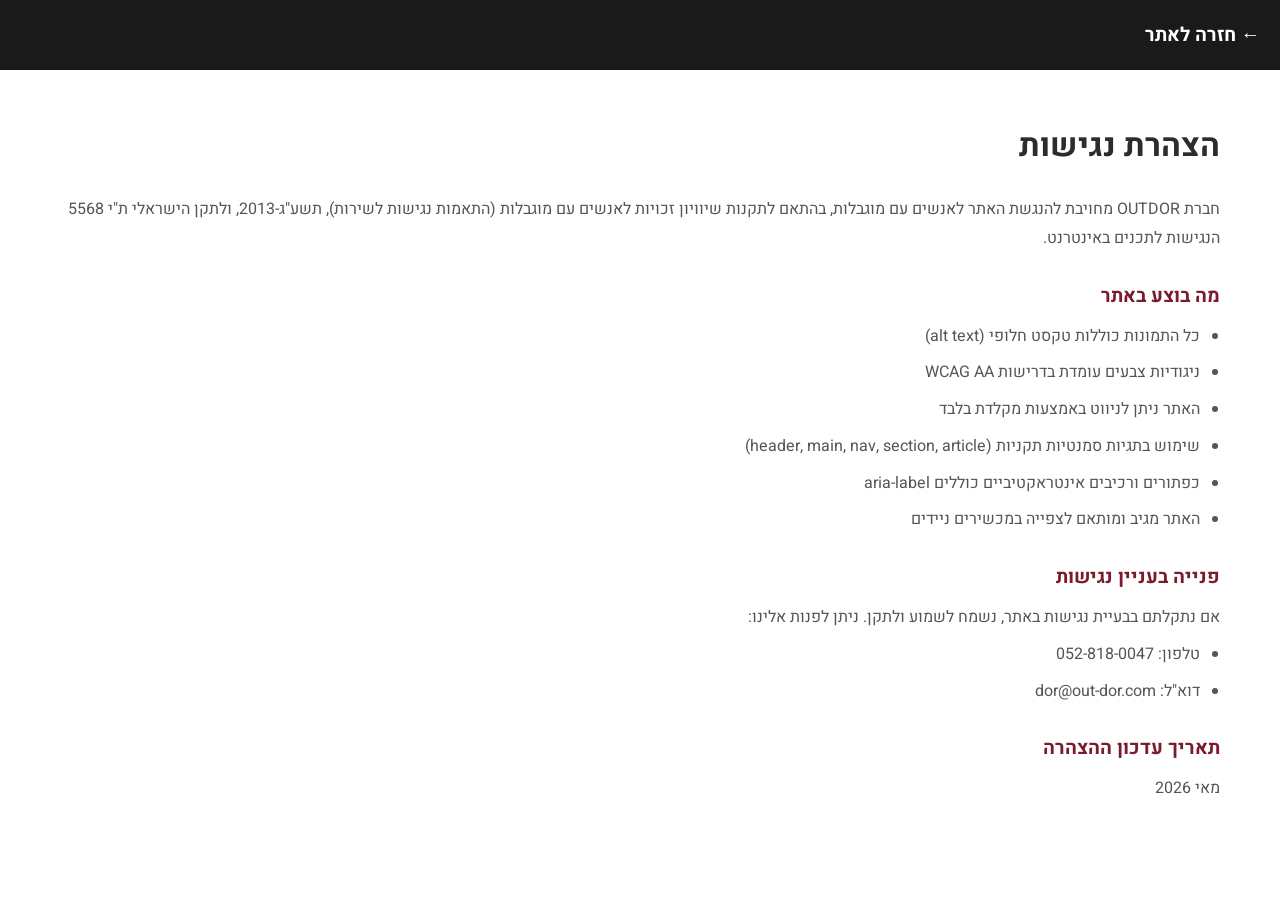
<file: accessibility.html>
<!DOCTYPE html>
<html lang="he" dir="rtl">
<head>
  <meta charset="UTF-8" />
  <meta name="viewport" content="width=device-width, initial-scale=1.0" />
  <title>הצהרת נגישות | OUTDOR</title>
  <meta name="description" content="הצהרת הנגישות של אתר OUTDOR: התאמות הנגישות שבוצעו באתר ודרכי יצירת קשר בנושא נגישות." />
  <link rel="canonical" href="https://out-dor.com/accessibility" />
  <link rel="preconnect" href="https://fonts.googleapis.com" />
  <link href="https://fonts.googleapis.com/css2?family=Heebo:wght@400;600;700&display=swap" rel="stylesheet" />
  <link rel="icon" type="image/png" sizes="32x32" href="assets/logos/favicon-32.png" />
  <link rel="apple-touch-icon" href="assets/logos/favicon-180.png" />
  <link rel="stylesheet" href="style.css" />
  <style>
    .a11y-page { padding: 120px 0 80px; }
    .a11y-page h1 { font-size: 2rem; margin-bottom: 24px; }
    .a11y-page h2 { font-size: 1.2rem; margin: 28px 0 10px; color: #7b1c2e; }
    .a11y-page p, .a11y-page li { color: #555; line-height: 1.8; margin-bottom: 8px; }
    .a11y-page ul { padding-right: 20px; list-style: disc; }
  </style>
  <!-- Meta Pixel Code -->
  <script>
  !function(f,b,e,v,n,t,s)
  {if(f.fbq)return;n=f.fbq=function(){n.callMethod?
  n.callMethod.apply(n,arguments):n.queue.push(arguments)};
  if(!f._fbq)f._fbq=n;n.push=n;n.loaded=!0;n.version='2.0';
  n.queue=[];t=b.createElement(e);t.async=!0;
  t.src=v;s=b.getElementsByTagName(e)[0];
  s.parentNode.insertBefore(t,s)}(window, document,'script',
  'https://connect.facebook.net/en_US/fbevents.js');
  fbq('init', '2031715097490387');
  fbq('track', 'PageView');
  </script>
  <noscript><img height="1" width="1" style="display:none" alt=""
  src="https://www.facebook.com/tr?id=2031715097490387&ev=PageView&noscript=1"
  /></noscript>
  <!-- End Meta Pixel Code -->
</head>
<body>
  <nav class="navbar" style="position:fixed;top:0;right:0;left:0;background:#1a1a1a;height:70px;display:flex;align-items:center;padding:0 20px;">
    <a href="index.html" style="color:#fff;font-weight:700;font-size:1.2rem;">← חזרה לאתר</a>
  </nav>

  <main class="a11y-page">
    <div class="container">
      <h1>הצהרת נגישות</h1>

      <!-- PLACEHOLDER: עדכן שם חברה ותאריך -->
      <p>חברת OUTDOR מחויבת להנגשת האתר לאנשים עם מוגבלות, בהתאם לתקנות שיוויון זכויות לאנשים עם מוגבלות (התאמות נגישות לשירות), תשע"ג-2013, ולתקן הישראלי ת"י 5568 הנגישות לתכנים באינטרנט.</p>

      <h2>מה בוצע באתר</h2>
      <ul>
        <li>כל התמונות כוללות טקסט חלופי (alt text)</li>
        <li>ניגודיות צבעים עומדת בדרישות WCAG AA</li>
        <li>האתר ניתן לניווט באמצעות מקלדת בלבד</li>
        <li>שימוש בתגיות סמנטיות תקניות (header, main, nav, section, article)</li>
        <li>כפתורים ורכיבים אינטראקטיביים כוללים aria-label</li>
        <li>האתר מגיב ומותאם לצפייה במכשירים ניידים</li>
      </ul>

      <h2>פנייה בעניין נגישות</h2>
      <!-- PLACEHOLDER: עדכן שם ופרטי קשר -->
      <p>אם נתקלתם בבעיית נגישות באתר, נשמח לשמוע ולתקן. ניתן לפנות אלינו:</p>
      <ul>
        <li>טלפון: <a href="tel:0528180047">052-818-0047</a></li>
        <li>דוא"ל: <a href="mailto:dor@out-dor.com">dor@out-dor.com</a></li>
      </ul>

      <h2>תאריך עדכון ההצהרה</h2>
      <p>מאי 2026</p>
    </div>
  </main>
</body>
</html>
</file>
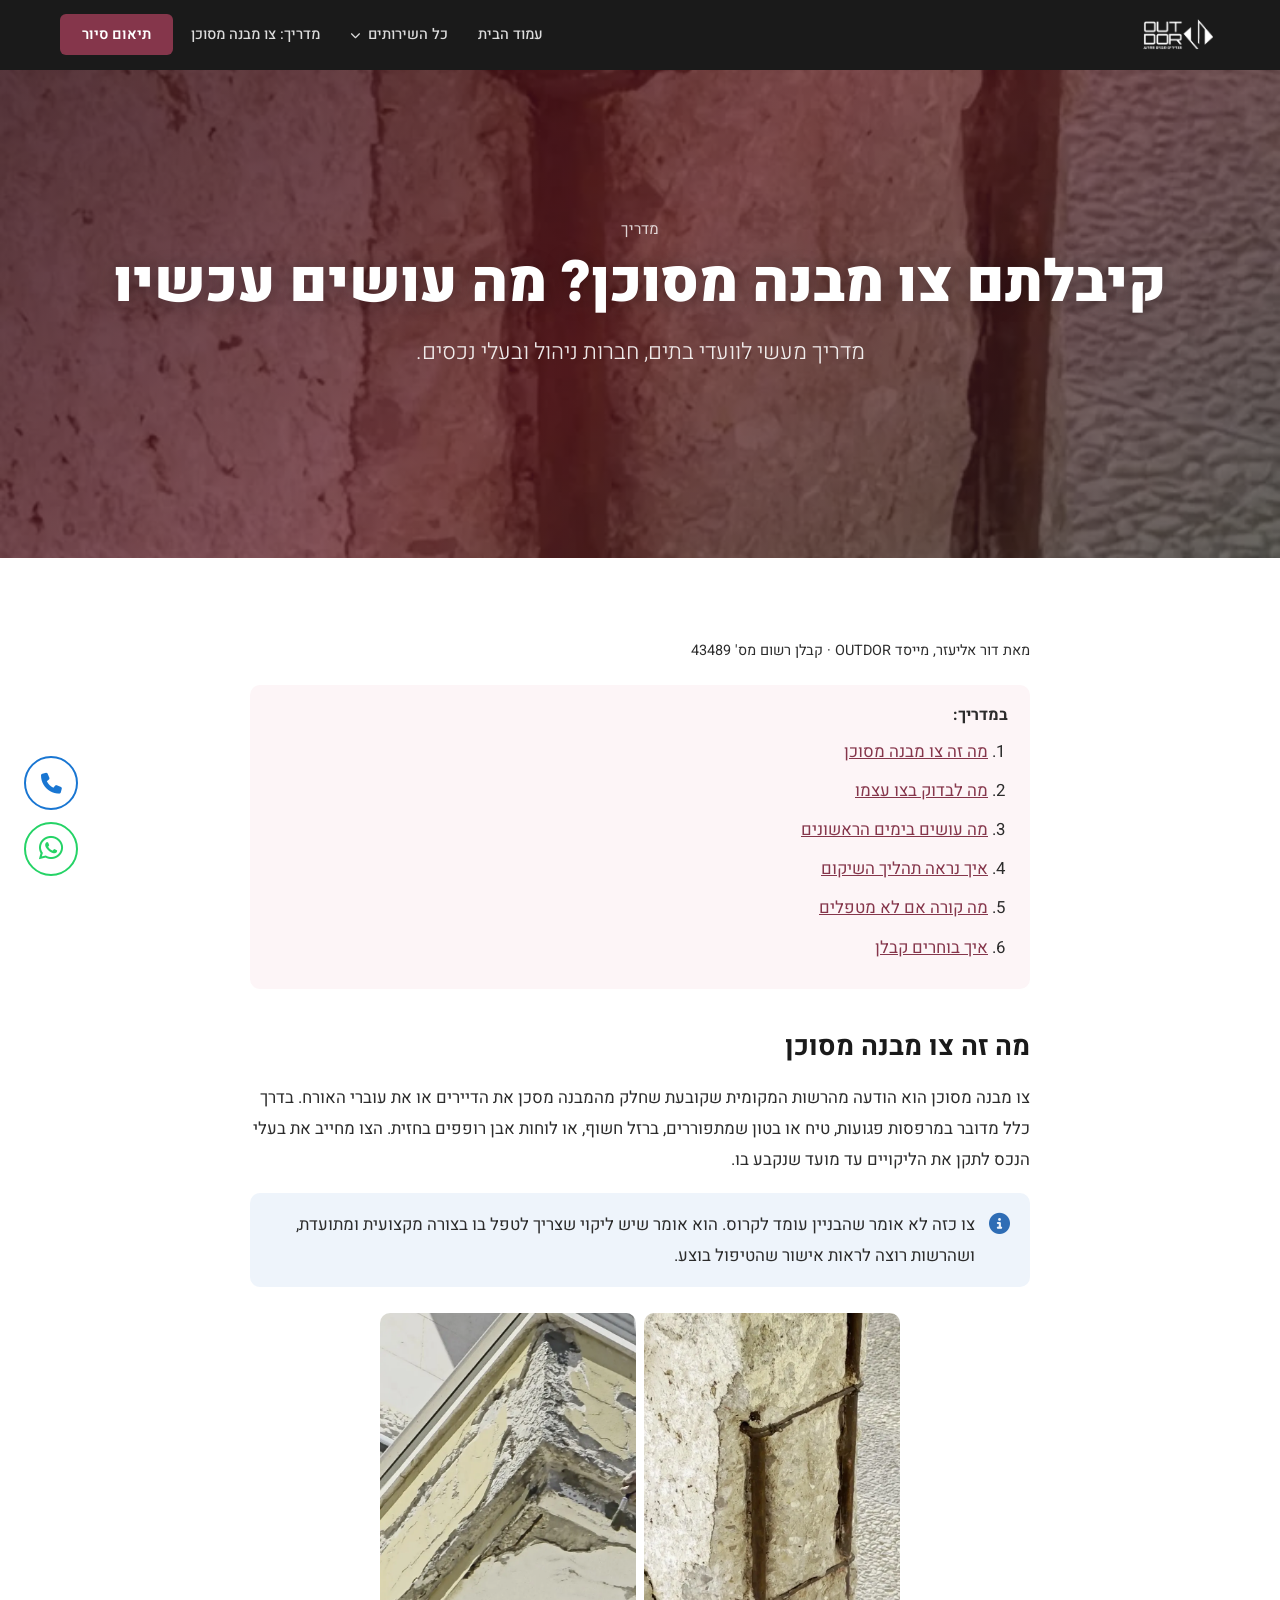
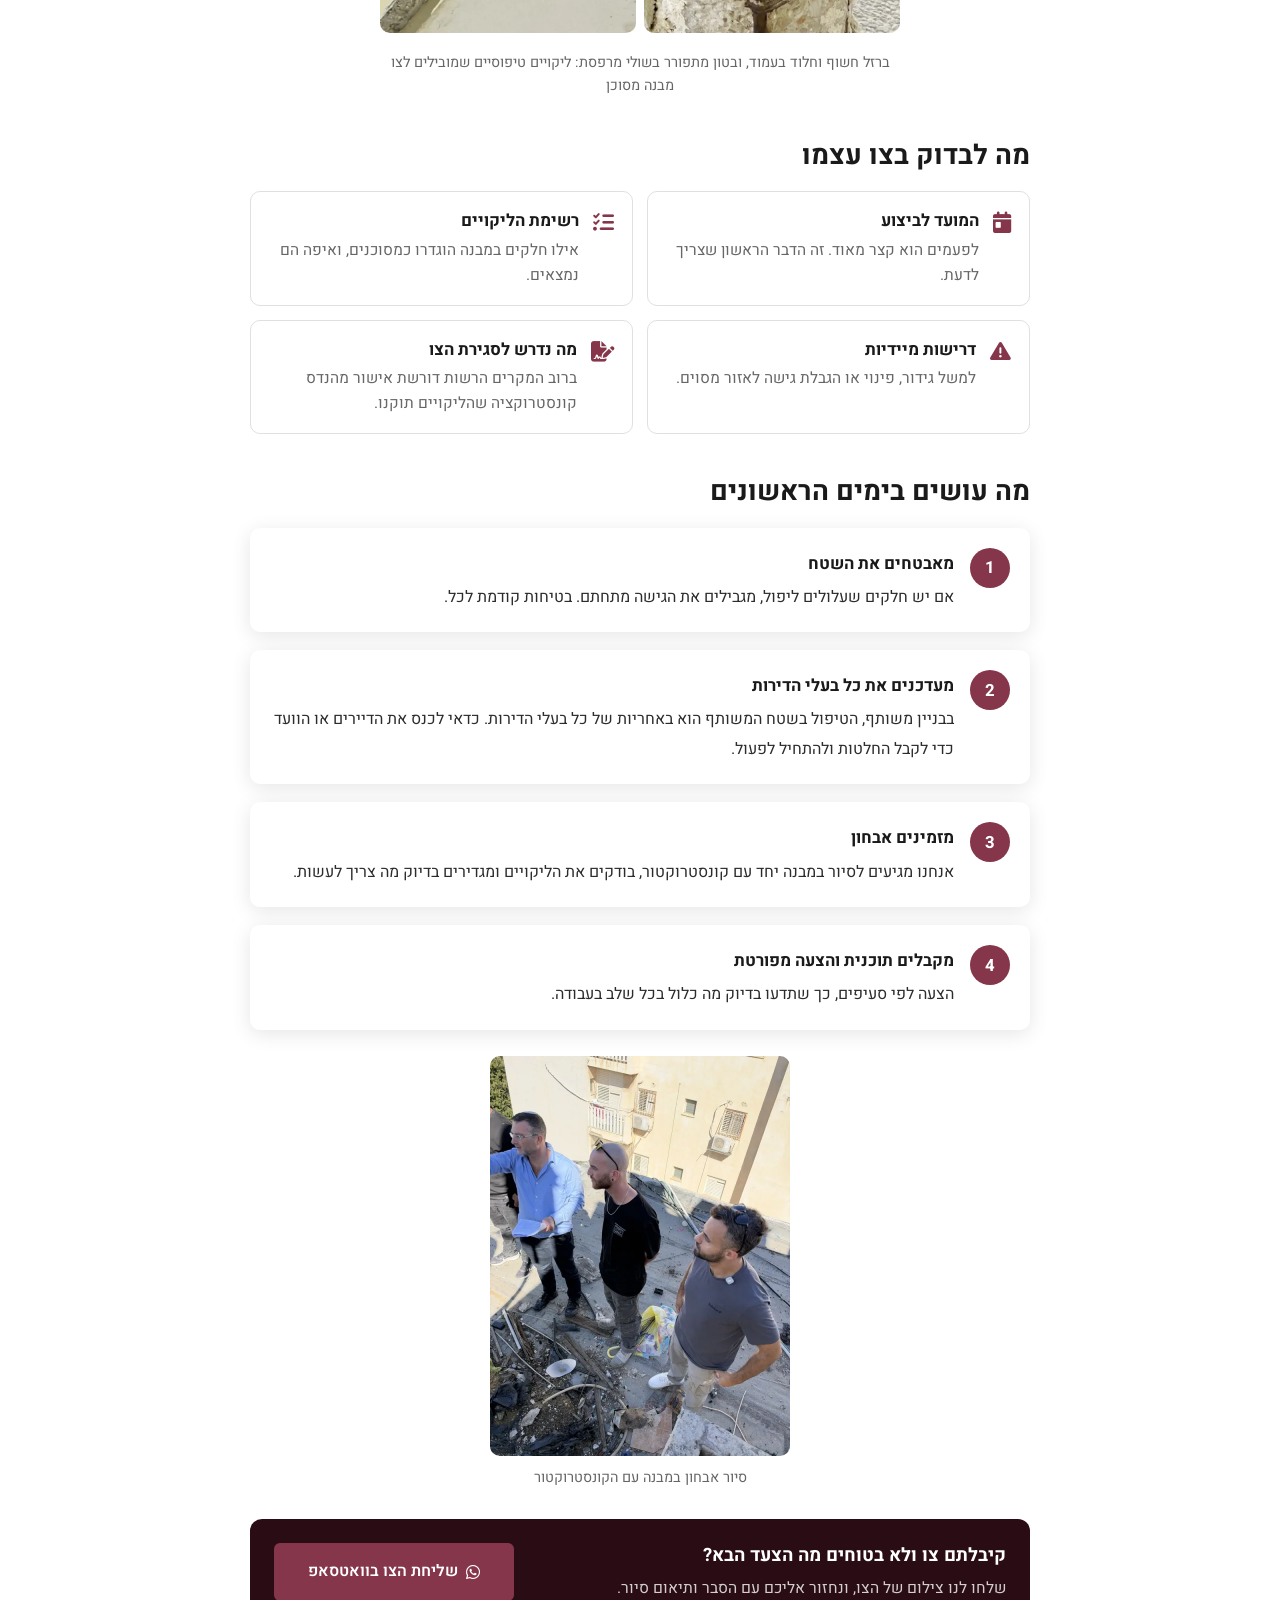
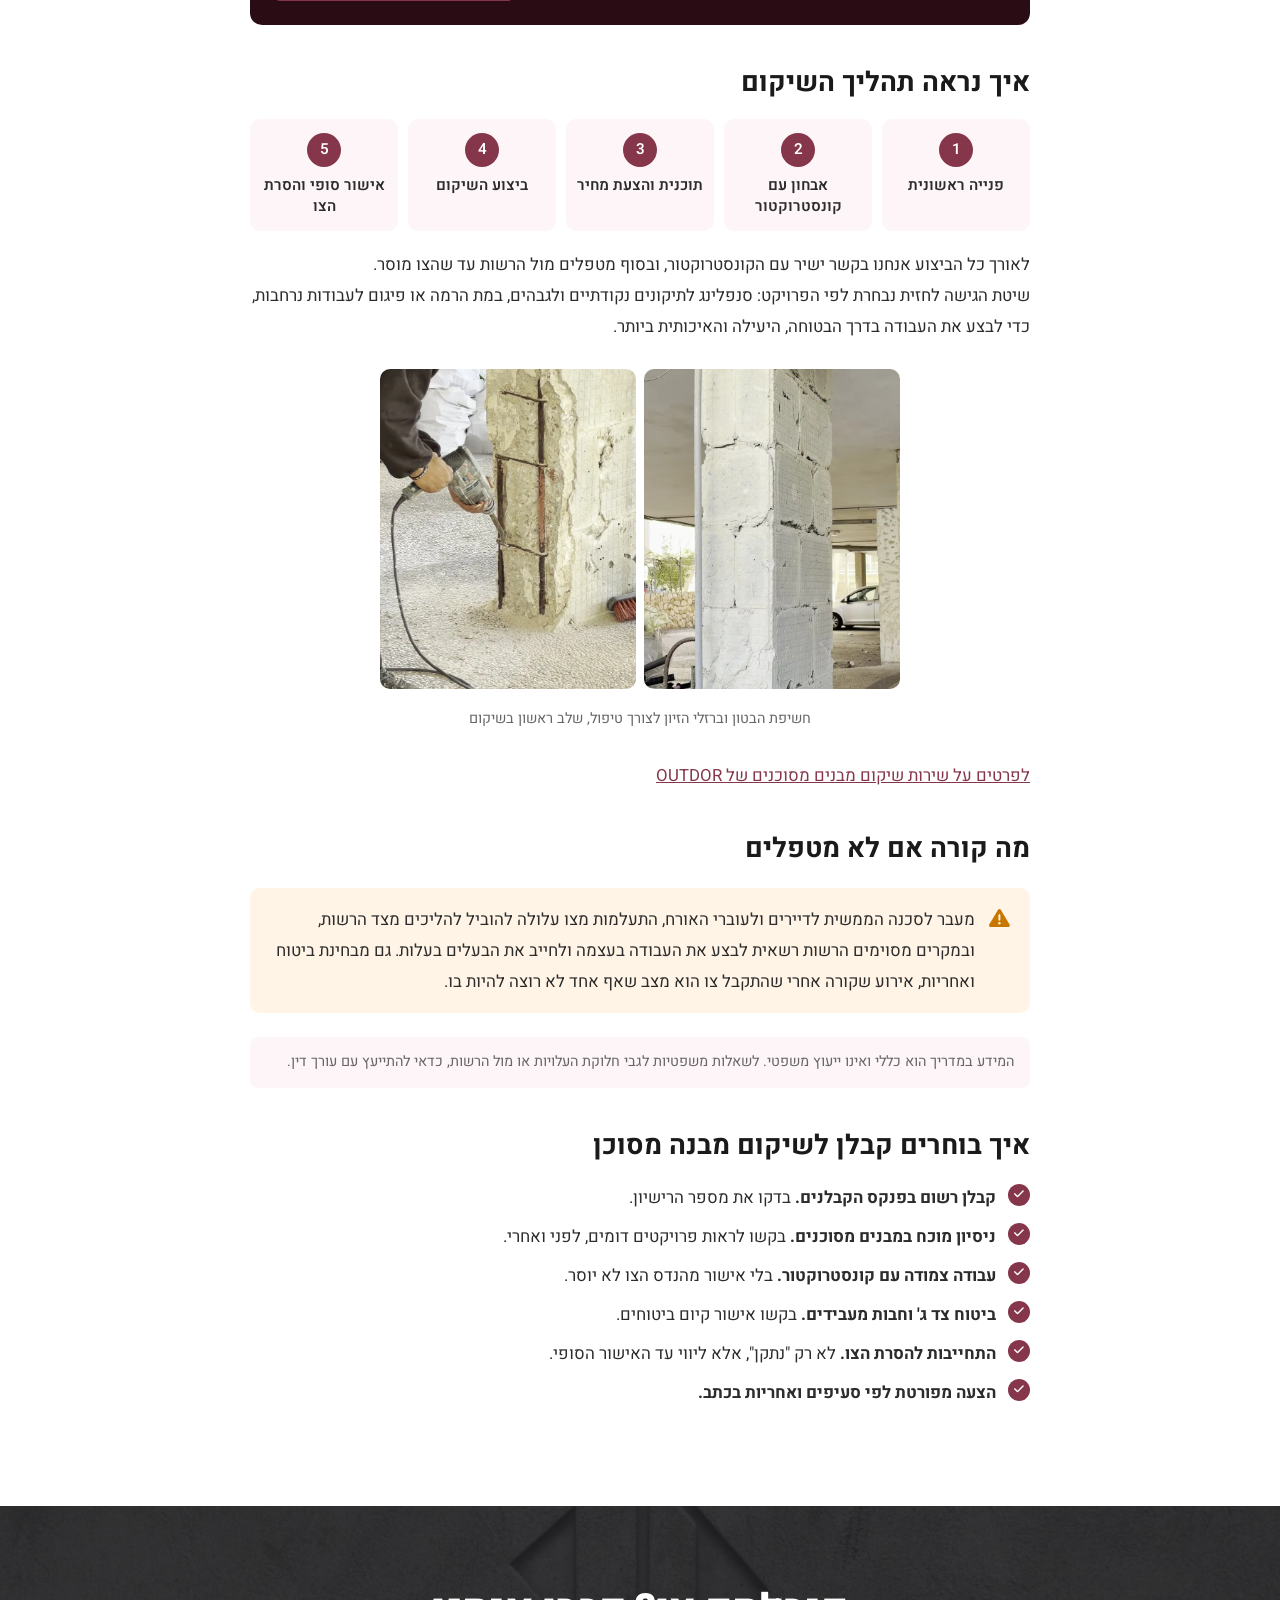
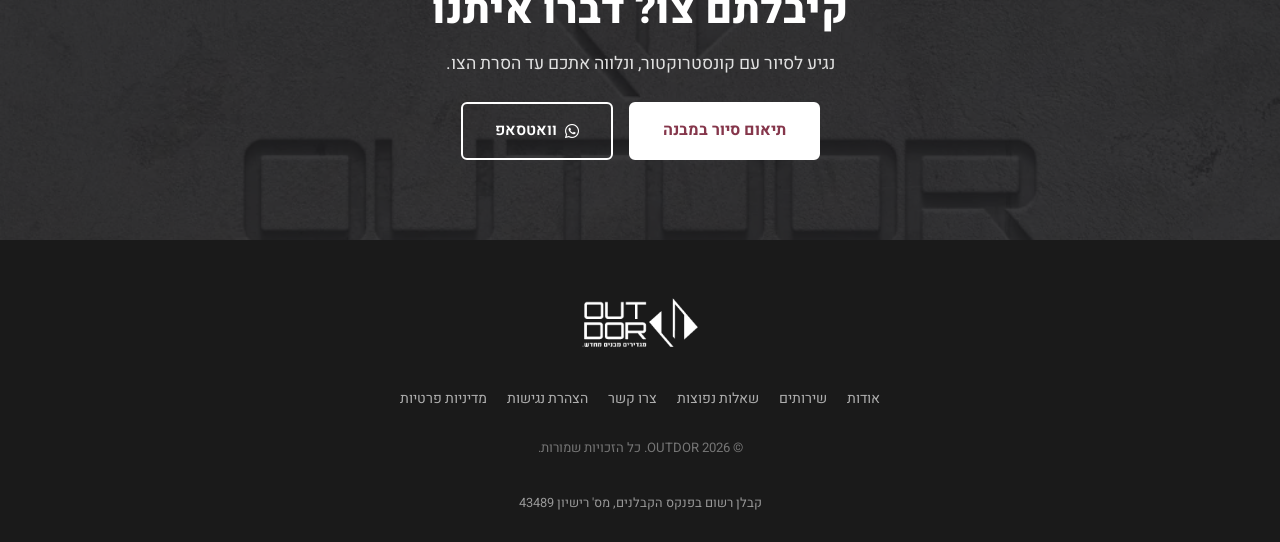
<file: guide-dangerous-building-order.html>
<!DOCTYPE html>
<html lang="he" dir="rtl">
<head>
  <meta charset="UTF-8" />
  <meta name="viewport" content="width=device-width, initial-scale=1.0" />
  <title>קיבלתם צו מבנה מסוכן? מה עושים עכשיו, צעד אחר צעד | OUTDOR</title>
  <meta name="description" content="מדריך מעשי לוועדי בתים ובעלי נכסים שקיבלו צו מבנה מסוכן: מה לבדוק בצו, מה עושים בימים הראשונים, איך נראה תהליך השיקום ואיך בוחרים קבלן." />
  <meta name="robots" content="index, follow" />
  <link rel="canonical" href="https://out-dor.com/guide-dangerous-building-order" />
  <link rel="icon" type="image/png" sizes="32x32" href="assets/logos/favicon-32.png" />
  <link rel="apple-touch-icon" href="assets/logos/favicon-180.png" />
  <meta property="og:type" content="article" />
  <meta property="og:url" content="https://out-dor.com/guide-dangerous-building-order" />
  <meta property="og:title" content="קיבלתם צו מבנה מסוכן? מה עושים עכשיו, צעד אחר צעד | OUTDOR" />
  <meta property="og:description" content="מדריך מעשי לוועדי בתים ובעלי נכסים שקיבלו צו מבנה מסוכן: מה לבדוק בצו, מה עושים בימים הראשונים, איך נראה תהליך השיקום ואיך בוחרים קבלן." />
  <meta property="og:image" content="https://out-dor.com/assets/guide/exposed-rebar-column.jpg" />
  <meta property="og:locale" content="he_IL" />
  <meta name="twitter:card" content="summary_large_image" />
  <script type="application/ld+json">
{
  "@context": "https://schema.org",
  "@type": "Article",
  "headline": "קיבלתם צו מבנה מסוכן? מה עושים עכשיו, צעד אחר צעד",
  "description": "מדריך מעשי לוועדי בתים ובעלי נכסים שקיבלו צו מבנה מסוכן: מה לבדוק בצו, מה עושים בימים הראשונים, איך נראה תהליך השיקום ואיך בוחרים קבלן.",
  "datePublished": "2026-11-11",
  "dateModified": "2026-11-11",
  "author": {
    "@type": "Person",
    "name": "דור אליעזר",
    "jobTitle": "מייסד ומנכ\"ל OUTDOR"
  },
  "publisher": {
    "@type": "Organization",
    "name": "OUTDOR",
    "logo": {
      "@type": "ImageObject",
      "url": "https://out-dor.com/assets/logos/favicon-180.png"
    }
  },
  "image": "https://out-dor.com/assets/guide/exposed-rebar-column.jpg",
  "mainEntityOfPage": "https://out-dor.com/guide-dangerous-building-order"
}
  </script>
  <script type="application/ld+json">
{
  "@context": "https://schema.org",
  "@type": "BreadcrumbList",
  "itemListElement": [
    {
      "@type": "ListItem",
      "position": 1,
      "name": "עמוד הבית",
      "item": "https://out-dor.com/"
    },
    {
      "@type": "ListItem",
      "position": 2,
      "name": "מדריך: צו מבנה מסוכן",
      "item": "https://out-dor.com/guide-dangerous-building-order"
    }
  ]
}
  </script>
  <script async src="https://www.googletagmanager.com/gtag/js?id=G-J89SHJ9CXY"></script>
  <script>
    window.dataLayer = window.dataLayer || [];
    function gtag(){dataLayer.push(arguments);}
    gtag('js', new Date());
    gtag('config', 'G-J89SHJ9CXY');
  </script>
  <link rel="preconnect" href="https://fonts.googleapis.com" />
  <link rel="preconnect" href="https://fonts.gstatic.com" crossorigin />
  <link href="https://fonts.googleapis.com/css2?family=Heebo:wght@300;400;500;600;700;800;900&family=Barlow+Condensed:wght@600;700&family=Oxanium:wght@700;800&display=swap" rel="stylesheet" media="print" onload="this.media='all'" />
  <link rel="stylesheet" href="https://cdnjs.cloudflare.com/ajax/libs/font-awesome/6.5.0/css/all.min.css" media="print" onload="this.media='all'" />
  <noscript>
    <link href="https://fonts.googleapis.com/css2?family=Heebo:wght@300;400;500;600;700;800;900&family=Barlow+Condensed:wght@600;700&family=Oxanium:wght@700;800&display=swap" rel="stylesheet" />
    <link rel="stylesheet" href="https://cdnjs.cloudflare.com/ajax/libs/font-awesome/6.5.0/css/all.min.css" />
  </noscript>
  <link rel="stylesheet" href="style.css" />
  <!-- Meta Pixel Code -->
  <script>
  !function(f,b,e,v,n,t,s)
  {if(f.fbq)return;n=f.fbq=function(){n.callMethod?
  n.callMethod.apply(n,arguments):n.queue.push(arguments)};
  if(!f._fbq)f._fbq=n;n.push=n;n.loaded=!0;n.version='2.0';
  n.queue=[];t=b.createElement(e);t.async=!0;
  t.src=v;s=b.getElementsByTagName(e)[0];
  s.parentNode.insertBefore(t,s)}(window, document,'script',
  'https://connect.facebook.net/en_US/fbevents.js');
  fbq('init', '2031715097490387');
  fbq('track', 'PageView');
  </script>
  <noscript><img height="1" width="1" style="display:none" alt=""
  src="https://www.facebook.com/tr?id=2031715097490387&ev=PageView&noscript=1"
  /></noscript>
  <!-- End Meta Pixel Code -->
</head>
<body>
  <nav class="navbar" id="navbar" role="navigation" aria-label="ניווט ראשי">
    <div class="container navbar__inner">
      <a href="index.html" class="navbar__logo" aria-label="OUTDOR - עמוד הבית">
        <img src="assets/logos/logo-white-wide-קטן-26-768x400.png" alt="OUTDOR לוגו" class="navbar__logo-img" />
      </a>
      <button class="navbar__hamburger" id="hamburger" aria-label="פתח תפריט" aria-expanded="false" aria-controls="nav-menu">
        <span></span><span></span><span></span>
      </button>
      <ul class="navbar__menu" id="nav-menu" role="list">
        <li><a href="index.html" class="navbar__link">עמוד הבית</a></li>
        <li class="navbar__dropdown">
          <a href="index.html#services" class="navbar__link navbar__link--dropdown" aria-haspopup="true">כל השירותים <i class="fa-solid fa-chevron-down" aria-hidden="true"></i></a>
          <ul class="navbar__submenu" role="list">
            <li><a href="facade-renovation.html" class="navbar__sublink">חידוש חזית מבנה</a></li>
            <li><a href="dangerous-building.html" class="navbar__sublink">שיקום מבנים מסוכנים</a></li>
            <li><a href="wall-waterproofing.html" class="navbar__sublink">איטום קירות וחיזוק חיפויי אבן</a></li>
            <li><a href="balcony-renovation.html" class="navbar__sublink">שיקום וחידוש מרפסות</a></li>
          </ul>
        </li>
        <li><a href="guide-dangerous-building-order.html" class="navbar__link" aria-current="page">מדריך: צו מבנה מסוכן</a></li>
        <li><a href="index.html#quote" class="navbar__cta-btn">תיאום סיור</a></li>
      </ul>
    </div>
  </nav>

  <main id="main-content">

  <section class="hero hero--page" style="background-image:url('assets/guide/exposed-rebar-column.webp')" id="hero" aria-label="כותרת ראשית">
    <div class="hero__overlay"></div>
    <div class="container hero__content">
      <p class="hero__eyebrow-text">מדריך</p>
      <h1 class="hero__title">קיבלתם צו מבנה מסוכן? מה עושים עכשיו</h1>
      <p class="hero__subtitle">מדריך מעשי לוועדי בתים, חברות ניהול ובעלי נכסים.</p>
    </div>
  </section>

  <article class="section article" aria-label="מדריך צו מבנה מסוכן">
    <div class="container article__inner">
      <p class="article__meta">מאת דור אליעזר, מייסד OUTDOR · קבלן רשום מס' 43489</p>

      <nav class="article__toc" aria-label="תוכן העניינים">
        <strong>במדריך:</strong>
        <ol>
          <li><a href="#what">מה זה צו מבנה מסוכן</a></li>
          <li><a href="#read">מה לבדוק בצו עצמו</a></li>
          <li><a href="#first-days">מה עושים בימים הראשונים</a></li>
          <li><a href="#process">איך נראה תהליך השיקום</a></li>
          <li><a href="#ignore">מה קורה אם לא מטפלים</a></li>
          <li><a href="#contractor">איך בוחרים קבלן</a></li>
        </ol>
      </nav>

      <h2 id="what">מה זה צו מבנה מסוכן</h2>
      <p>צו מבנה מסוכן הוא הודעה מהרשות המקומית שקובעת שחלק מהמבנה מסכן את הדיירים או את עוברי האורח. בדרך כלל מדובר במרפסות פגועות, טיח או בטון שמתפוררים, ברזל חשוף, או לוחות אבן רופפים בחזית. הצו מחייב את בעלי הנכס לתקן את הליקויים עד מועד שנקבע בו.</p>
      <div class="callout callout--info">
        <i class="fa-solid fa-circle-info" aria-hidden="true"></i>
        <p>צו כזה לא אומר שהבניין עומד לקרוס. הוא אומר שיש ליקוי שצריך לטפל בו בצורה מקצועית ומתועדת, ושהרשות רוצה לראות אישור שהטיפול בוצע.</p>
      </div>

      <figure class="article__figure photo-pair">
        <img src="assets/guide/exposed-rebar-column.webp" alt="ברזל זיון חשוף וחלוד בעמוד בטון" loading="lazy" />
        <img src="assets/guide/spalling-balcony-edge.webp" alt="בטון מתפורר וברזל חשוף בשולי מרפסת" loading="lazy" />
        <figcaption>ברזל חשוף וחלוד בעמוד, ובטון מתפורר בשולי מרפסת: ליקויים טיפוסיים שמובילים לצו מבנה מסוכן</figcaption>
      </figure>

      <h2 id="read">מה לבדוק בצו עצמו</h2>
      <div class="check-grid">
        <div class="check-card"><i class="fa-solid fa-calendar-day" aria-hidden="true"></i><div><h3>המועד לביצוע</h3><p>לפעמים הוא קצר מאוד. זה הדבר הראשון שצריך לדעת.</p></div></div>
        <div class="check-card"><i class="fa-solid fa-list-check" aria-hidden="true"></i><div><h3>רשימת הליקויים</h3><p>אילו חלקים במבנה הוגדרו כמסוכנים, ואיפה הם נמצאים.</p></div></div>
        <div class="check-card"><i class="fa-solid fa-triangle-exclamation" aria-hidden="true"></i><div><h3>דרישות מיידיות</h3><p>למשל גידור, פינוי או הגבלת גישה לאזור מסוים.</p></div></div>
        <div class="check-card"><i class="fa-solid fa-file-signature" aria-hidden="true"></i><div><h3>מה נדרש לסגירת הצו</h3><p>ברוב המקרים הרשות דורשת אישור מהנדס קונסטרוקציה שהליקויים תוקנו.</p></div></div>
      </div>

      <h2 id="first-days">מה עושים בימים הראשונים</h2>
      <ol class="steps article__steps">
        <li><h3>מאבטחים את השטח</h3><p>אם יש חלקים שעלולים ליפול, מגבילים את הגישה מתחתם. בטיחות קודמת לכל.</p></li>
        <li><h3>מעדכנים את כל בעלי הדירות</h3><p>בבניין משותף, הטיפול בשטח המשותף הוא באחריות של כל בעלי הדירות. כדאי לכנס את הדיירים או הוועד כדי לקבל החלטות ולהתחיל לפעול.</p></li>
        <li><h3>מזמינים אבחון</h3><p>אנחנו מגיעים לסיור במבנה יחד עם קונסטרוקטור, בודקים את הליקויים ומגדירים בדיוק מה צריך לעשות.</p></li>
        <li><h3>מקבלים תוכנית והצעה מפורטת</h3><p>הצעה לפי סעיפים, כך שתדעו בדיוק מה כלול בכל שלב בעבודה.</p></li>
      </ol>

      <figure class="article__figure article__photo">
        <img src="assets/guide/inspection-with-engineer.webp" alt="סיור אבחון במבנה עם הקונסטרוקטור" loading="lazy" />
        <figcaption>סיור אבחון במבנה עם הקונסטרוקטור</figcaption>
      </figure>

      <aside class="article__cta" aria-label="תיאום סיור">
        <div>
          <strong>קיבלתם צו ולא בטוחים מה הצעד הבא?</strong>
          <p>שלחו לנו צילום של הצו, ונחזור אליכם עם הסבר ותיאום סיור.</p>
        </div>
        <a href="https://wa.me/972528180047?text=%D7%A9%D7%9C%D7%95%D7%9D%2C+%D7%90%D7%A0%D7%99+%D7%9E%D7%A2%D7%95%D7%A0%D7%99%D7%99%D7%9F+%D7%91%D7%94%D7%A6%D7%A2%D7%AA+%D7%9E%D7%97%D7%99%D7%A8" class="btn btn--primary" target="_blank" rel="noopener noreferrer"><i class="fa-brands fa-whatsapp" aria-hidden="true"></i> שליחת הצו בוואטסאפ</a>
      </aside>

      <h2 id="process">איך נראה תהליך השיקום</h2>
      <ol class="process-line">
        <li><span>1</span>פנייה ראשונית</li>
        <li><span>2</span>אבחון עם קונסטרוקטור</li>
        <li><span>3</span>תוכנית והצעת מחיר</li>
        <li><span>4</span>ביצוע השיקום</li>
        <li><span>5</span>אישור סופי והסרת הצו</li>
      </ol>
      <p>לאורך כל הביצוע אנחנו בקשר ישיר עם הקונסטרוקטור, ובסוף מטפלים מול הרשות עד שהצו מוסר.</p>
      <p>שיטת הגישה לחזית נבחרת לפי הפרויקט: סנפלינג לתיקונים נקודתיים ולגבהים, במת הרמה או פיגום לעבודות נרחבות, כדי לבצע את העבודה בדרך הבטוחה, היעילה והאיכותית ביותר.</p>

      <figure class="article__figure photo-pair">
        <img src="assets/guide/column-tiles-removed.webp" alt="עמוד בטון אחרי הסרת חיפוי הקרמיקה, לקראת שיקום" loading="lazy" />
        <img src="assets/guide/rebar-repair.webp" alt="חשיפת הבטון וברזלי הזיון בעמוד לצורך טיפול" loading="lazy" />
        <figcaption>חשיפת הבטון וברזלי הזיון לצורך טיפול, שלב ראשון בשיקום</figcaption>
      </figure>
      <p><a href="dangerous-building.html">לפרטים על שירות שיקום מבנים מסוכנים של OUTDOR</a></p>

      <h2 id="ignore">מה קורה אם לא מטפלים</h2>
      <div class="callout callout--warn">
        <i class="fa-solid fa-triangle-exclamation" aria-hidden="true"></i>
        <p>מעבר לסכנה הממשית לדיירים ולעוברי האורח, התעלמות מצו עלולה להוביל להליכים מצד הרשות, ובמקרים מסוימים הרשות רשאית לבצע את העבודה בעצמה ולחייב את הבעלים בעלות. גם מבחינת ביטוח ואחריות, אירוע שקורה אחרי שהתקבל צו הוא מצב שאף אחד לא רוצה להיות בו.</p>
      </div>
      <p class="article__note">המידע במדריך הוא כללי ואינו ייעוץ משפטי. לשאלות משפטיות לגבי חלוקת העלויות או מול הרשות, כדאי להתייעץ עם עורך דין.</p>

      <h2 id="contractor">איך בוחרים קבלן לשיקום מבנה מסוכן</h2>
      <ul class="checklist">
        <li><strong>קבלן רשום בפנקס הקבלנים.</strong> בדקו את מספר הרישיון.</li>
        <li><strong>ניסיון מוכח במבנים מסוכנים.</strong> בקשו לראות פרויקטים דומים, לפני ואחרי.</li>
        <li><strong>עבודה צמודה עם קונסטרוקטור.</strong> בלי אישור מהנדס הצו לא יוסר.</li>
        <li><strong>ביטוח צד ג' וחבות מעבידים.</strong> בקשו אישור קיום ביטוחים.</li>
        <li><strong>התחייבות להסרת הצו.</strong> לא רק "נתקן", אלא ליווי עד האישור הסופי.</li>
        <li><strong>הצעה מפורטת לפי סעיפים ואחריות בכתב.</strong></li>
      </ul>
    </div>
  </article>

  <section class="section section--dark cta-band" aria-label="תיאום סיור">
    <div class="container cta-band__inner">
      <h2 class="section-title section-title--light">קיבלתם צו? דברו איתנו</h2>
      <p class="cta-band__text">נגיע לסיור עם קונסטרוקטור, ונלווה אתכם עד הסרת הצו.</p>
      <div class="hero__actions">
        <a href="index.html#quote" class="btn btn--hero">תיאום סיור במבנה</a>
        <a href="https://wa.me/972528180047?text=%D7%A9%D7%9C%D7%95%D7%9D%2C+%D7%90%D7%A0%D7%99+%D7%9E%D7%A2%D7%95%D7%A0%D7%99%D7%99%D7%9F+%D7%91%D7%94%D7%A6%D7%A2%D7%AA+%D7%9E%D7%97%D7%99%D7%A8" class="btn btn--outline" target="_blank" rel="noopener noreferrer"><i class="fa-brands fa-whatsapp" aria-hidden="true"></i> וואטסאפ</a>
      </div>
    </div>
  </section>
  </main>

  <footer class="footer" role="contentinfo">
    <div class="container footer__inner">
      <div class="footer__brand">
        <img src="assets/logos/logo-white-wide-קטן-26-768x400.png" alt="OUTDOR לוגו" class="footer__logo" />
      </div>
      <nav class="footer__nav" aria-label="ניווט תחתון">
        <a href="index.html#about">אודות</a>
        <a href="index.html#services">שירותים</a>
        <a href="index.html#faq">שאלות נפוצות</a>
        <a href="index.html#contact">צרו קשר</a>
        <a href="accessibility.html">הצהרת נגישות</a>
        <a href="privacy.html">מדיניות פרטיות</a>
      </nav>
      <p class="footer__copy">
        &copy; <span id="footer-year"></span> OUTDOR. כל הזכויות שמורות.
      </p>
      <p class="footer__license">קבלן רשום בפנקס הקבלנים, מס' רישיון 43489</p>
    </div>
  </footer>

  <a href="tel:0528180047" class="phone-btn" aria-label="התקשר ל-OUTDOR">
    <i class="fa-solid fa-phone" aria-hidden="true"></i>
  </a>
  <a href="https://wa.me/972528180047?text=%D7%A9%D7%9C%D7%95%D7%9D%2C+%D7%90%D7%A0%D7%99+%D7%9E%D7%A2%D7%95%D7%A0%D7%99%D7%99%D7%9F+%D7%91%D7%94%D7%A6%D7%A2%D7%AA+%D7%9E%D7%97%D7%99%D7%A8" class="whatsapp-btn" target="_blank" rel="noopener noreferrer" aria-label="שלח הודעת ווטסאפ ל-OUTDOR">
    <i class="fa-brands fa-whatsapp" aria-hidden="true"></i>
  </a>

  <script src="script.js"></script>
</body>
</html>
</file>
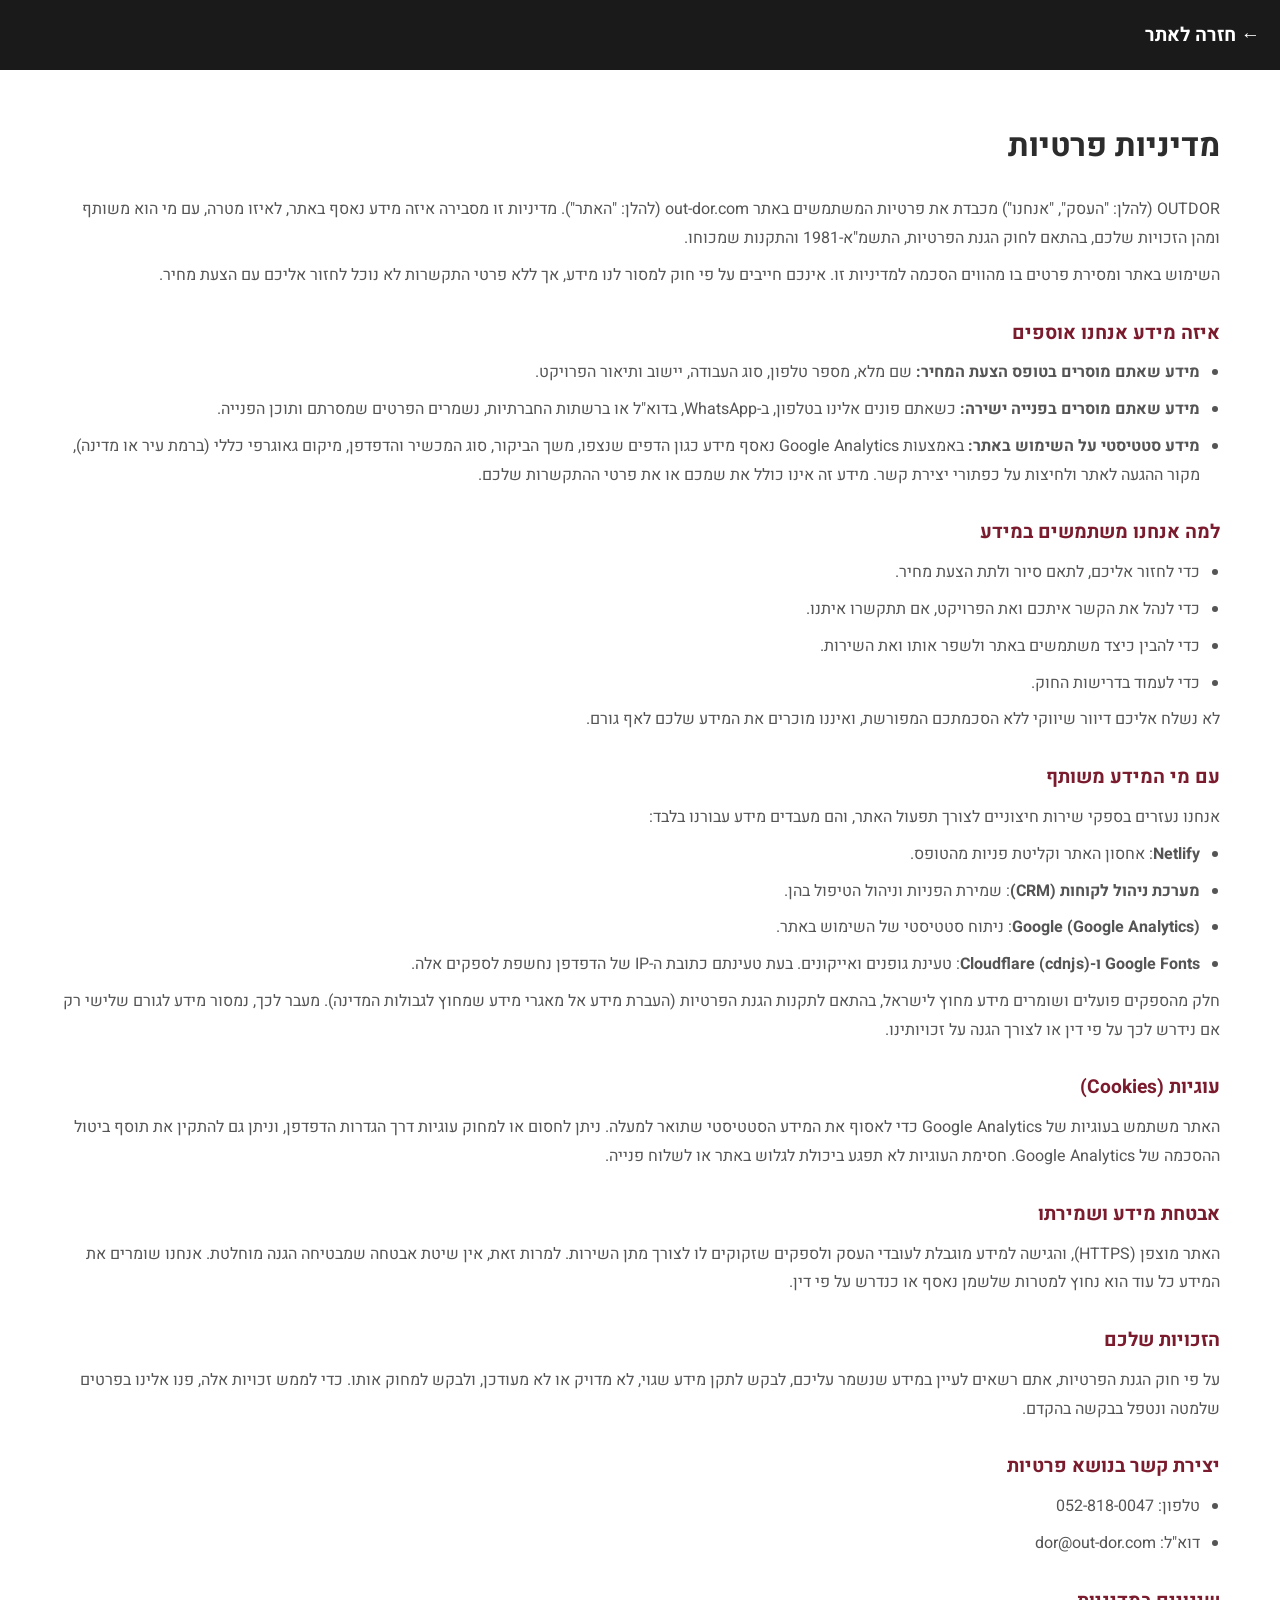
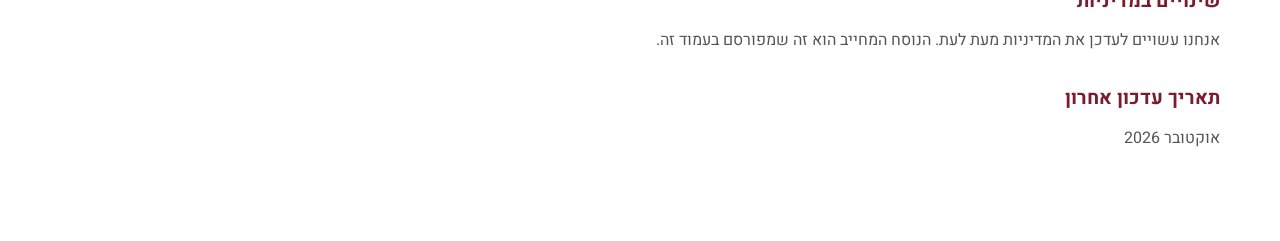
<file: privacy.html>
<!DOCTYPE html>
<html lang="he" dir="rtl">
<head>
  <meta charset="UTF-8" />
  <meta name="viewport" content="width=device-width, initial-scale=1.0" />
  <title>מדיניות פרטיות | OUTDOR</title>
  <meta name="description" content="מדיניות הפרטיות של אתר OUTDOR: איזה מידע נאסף, למה הוא משמש וכיצד ניתן לעיין בו, לתקן או למחוק אותו." />
  <link rel="canonical" href="https://out-dor.com/privacy" />
  <link rel="preconnect" href="https://fonts.googleapis.com" />
  <link href="https://fonts.googleapis.com/css2?family=Heebo:wght@400;600;700&display=swap" rel="stylesheet" />
  <link rel="icon" type="image/png" sizes="32x32" href="assets/logos/favicon-32.png" />
  <link rel="apple-touch-icon" href="assets/logos/favicon-180.png" />
  <link rel="stylesheet" href="style.css" />
  <style>
    .a11y-page { padding: 120px 0 80px; }
    .a11y-page h1 { font-size: 2rem; margin-bottom: 24px; }
    .a11y-page h2 { font-size: 1.2rem; margin: 28px 0 10px; color: #7b1c2e; }
    .a11y-page p, .a11y-page li { color: #555; line-height: 1.8; margin-bottom: 8px; }
    .a11y-page ul { padding-right: 20px; list-style: disc; }
  </style>
  <!-- Meta Pixel Code -->
  <script>
  !function(f,b,e,v,n,t,s)
  {if(f.fbq)return;n=f.fbq=function(){n.callMethod?
  n.callMethod.apply(n,arguments):n.queue.push(arguments)};
  if(!f._fbq)f._fbq=n;n.push=n;n.loaded=!0;n.version='2.0';
  n.queue=[];t=b.createElement(e);t.async=!0;
  t.src=v;s=b.getElementsByTagName(e)[0];
  s.parentNode.insertBefore(t,s)}(window, document,'script',
  'https://connect.facebook.net/en_US/fbevents.js');
  fbq('init', '2031715097490387');
  fbq('track', 'PageView');
  </script>
  <noscript><img height="1" width="1" style="display:none" alt=""
  src="https://www.facebook.com/tr?id=2031715097490387&ev=PageView&noscript=1"
  /></noscript>
  <!-- End Meta Pixel Code -->
</head>
<body>
  <nav class="navbar" style="position:fixed;top:0;right:0;left:0;background:#1a1a1a;height:70px;display:flex;align-items:center;padding:0 20px;">
    <a href="index.html" style="color:#fff;font-weight:700;font-size:1.2rem;">← חזרה לאתר</a>
  </nav>

  <main class="a11y-page">
    <div class="container">
      <h1>מדיניות פרטיות</h1>

      <!-- PLACEHOLDER: להשלים שם משפטי של העסק ומספר ח.פ / עוסק -->
      <p>OUTDOR (להלן: "העסק", "אנחנו") מכבדת את פרטיות המשתמשים באתר out-dor.com (להלן: "האתר"). מדיניות זו מסבירה איזה מידע נאסף באתר, לאיזו מטרה, עם מי הוא משותף ומהן הזכויות שלכם, בהתאם לחוק הגנת הפרטיות, התשמ"א-1981 והתקנות שמכוחו.</p>
      <p>השימוש באתר ומסירת פרטים בו מהווים הסכמה למדיניות זו. אינכם חייבים על פי חוק למסור לנו מידע, אך ללא פרטי התקשרות לא נוכל לחזור אליכם עם הצעת מחיר.</p>

      <h2>איזה מידע אנחנו אוספים</h2>
      <ul>
        <li><strong>מידע שאתם מוסרים בטופס הצעת המחיר:</strong> שם מלא, מספר טלפון, סוג העבודה, יישוב ותיאור הפרויקט.</li>
        <li><strong>מידע שאתם מוסרים בפנייה ישירה:</strong> כשאתם פונים אלינו בטלפון, ב-WhatsApp, בדוא"ל או ברשתות החברתיות, נשמרים הפרטים שמסרתם ותוכן הפנייה.</li>
        <li><strong>מידע סטטיסטי על השימוש באתר:</strong> באמצעות Google Analytics נאסף מידע כגון הדפים שנצפו, משך הביקור, סוג המכשיר והדפדפן, מיקום גאוגרפי כללי (ברמת עיר או מדינה), מקור ההגעה לאתר ולחיצות על כפתורי יצירת קשר. מידע זה אינו כולל את שמכם או את פרטי ההתקשרות שלכם.</li>
      </ul>

      <h2>למה אנחנו משתמשים במידע</h2>
      <ul>
        <li>כדי לחזור אליכם, לתאם סיור ולתת הצעת מחיר.</li>
        <li>כדי לנהל את הקשר איתכם ואת הפרויקט, אם תתקשרו איתנו.</li>
        <li>כדי להבין כיצד משתמשים באתר ולשפר אותו ואת השירות.</li>
        <li>כדי לעמוד בדרישות החוק.</li>
      </ul>
      <p>לא נשלח אליכם דיוור שיווקי ללא הסכמתכם המפורשת, ואיננו מוכרים את המידע שלכם לאף גורם.</p>

      <h2>עם מי המידע משותף</h2>
      <p>אנחנו נעזרים בספקי שירות חיצוניים לצורך תפעול האתר, והם מעבדים מידע עבורנו בלבד:</p>
      <ul>
        <li><strong>Netlify</strong>: אחסון האתר וקליטת פניות מהטופס.</li>
        <li><strong>מערכת ניהול לקוחות (CRM)</strong>: שמירת הפניות וניהול הטיפול בהן.</li>
        <li><strong>Google (Google Analytics)</strong>: ניתוח סטטיסטי של השימוש באתר.</li>
        <li><strong>Google Fonts ו-Cloudflare (cdnjs)</strong>: טעינת גופנים ואייקונים. בעת טעינתם כתובת ה-IP של הדפדפן נחשפת לספקים אלה.</li>
      </ul>
      <p>חלק מהספקים פועלים ושומרים מידע מחוץ לישראל, בהתאם לתקנות הגנת הפרטיות (העברת מידע אל מאגרי מידע שמחוץ לגבולות המדינה). מעבר לכך, נמסור מידע לגורם שלישי רק אם נידרש לכך על פי דין או לצורך הגנה על זכויותינו.</p>

      <h2>עוגיות (Cookies)</h2>
      <p>האתר משתמש בעוגיות של Google Analytics כדי לאסוף את המידע הסטטיסטי שתואר למעלה. ניתן לחסום או למחוק עוגיות דרך הגדרות הדפדפן, וניתן גם להתקין את <a href="https://tools.google.com/dlpage/gaoptout" rel="noopener noreferrer" target="_blank">תוסף ביטול ההסכמה של Google Analytics</a>. חסימת העוגיות לא תפגע ביכולת לגלוש באתר או לשלוח פנייה.</p>

      <h2>אבטחת מידע ושמירתו</h2>
      <p>האתר מוצפן (HTTPS), והגישה למידע מוגבלת לעובדי העסק ולספקים שזקוקים לו לצורך מתן השירות. למרות זאת, אין שיטת אבטחה שמבטיחה הגנה מוחלטת. אנחנו שומרים את המידע כל עוד הוא נחוץ למטרות שלשמן נאסף או כנדרש על פי דין.</p>

      <h2>הזכויות שלכם</h2>
      <p>על פי חוק הגנת הפרטיות, אתם רשאים לעיין במידע שנשמר עליכם, לבקש לתקן מידע שגוי, לא מדויק או לא מעודכן, ולבקש למחוק אותו. כדי לממש זכויות אלה, פנו אלינו בפרטים שלמטה ונטפל בבקשה בהקדם.</p>

      <h2>יצירת קשר בנושא פרטיות</h2>
      <ul>
        <li>טלפון: <a href="tel:0528180047">052-818-0047</a></li>
        <li>דוא"ל: <a href="mailto:dor@out-dor.com">dor@out-dor.com</a></li>
      </ul>

      <h2>שינויים במדיניות</h2>
      <p>אנחנו עשויים לעדכן את המדיניות מעת לעת. הנוסח המחייב הוא זה שמפורסם בעמוד זה.</p>

      <h2>תאריך עדכון אחרון</h2>
      <p>אוקטובר 2026</p>
    </div>
  </main>
</body>
</html>
</file>
<file: style.css>
/* =====================================================
   OUTDOR — style.css
   RTL, Mobile-First, Hebrew (Heebo + Orbitron)
   ===================================================== */

/* ---------- CSS Variables ---------- */
:root {
  --clr-p-900: #2a0d14;
  --clr-p-700: #5c1e30;
  --clr-p-600: #85364b;
  --clr-p-500: #a8485f;
  --clr-p-400: #c06878;
  --clr-p-200: #dda0b0;
  --clr-p-100: #f5e8ec;
  --clr-p-50:  #fdf5f7;

  --clr-primary:       var(--clr-p-600);
  --clr-primary-dark:  var(--clr-p-700);
  --clr-primary-light: var(--clr-p-100);
  --clr-black:     #1a1a1a;
  --clr-text:      #2c2c2c;
  --clr-muted:     #666;
  --clr-light:     var(--clr-p-50);
  --clr-white:     #ffffff;
  --clr-border:    #e0e0e0;

  --ff-main: 'Heebo', sans-serif;
  --ff-art:  'Barlow Condensed', sans-serif;

  --fw-light:  300;
  --fw-normal: 400;
  --fw-medium: 500;
  --fw-semi:   600;
  --fw-bold:   700;
  --fw-heavy:  800;
  --fw-black:  900;

  --radius: 10px;
  --radius-sm: 6px;
  --shadow: 0 4px 20px rgba(0,0,0,0.1);
  --shadow-lg: 0 8px 40px rgba(0,0,0,0.15);

  --nav-h: 70px;
  --transition: 0.25s ease;
}

/* ---------- Reset & Base ---------- */
*, *::before, *::after { box-sizing: border-box; margin: 0; padding: 0; }

html {
  font-size: 16px;
}

body {
  font-family: var(--ff-main);
  color: var(--clr-text);
  background: var(--clr-white);
  direction: rtl;
  text-align: right;
  line-height: 1.6;
  overflow-x: hidden;
}

img { max-width: 100%; height: auto; display: block; }
a { text-decoration: none; color: inherit; }
ul, ol { list-style: none; }
button { cursor: pointer; border: none; background: none; font-family: inherit; }
input, select, textarea { font-family: inherit; }

/* ---------- Utility ---------- */
.container {
  width: 100%;
  max-width: 1200px;
  margin: 0 auto;
  padding: 0 20px;
}

.section { padding: 80px 0; }
.section--light { background: var(--clr-light); }
.section--dark {
  background: url('assets/brand/brand-concrete.webp') center/cover no-repeat;
  position: relative;
}
.section--dark::before {
  content: '';
  position: absolute;
  inset: 0;
  background: rgba(30, 30, 32, 0.88);
}

.section-header {
  text-align: center;
  margin-bottom: 56px;
}

.section-eyebrow {
  display: inline-block;
  font-size: 1.1rem;
  font-weight: var(--fw-semi);
  letter-spacing: 0.12em;
  text-transform: uppercase;
  color: var(--clr-primary);
  margin-bottom: 10px;
}
.section-eyebrow--light { color: #e8a0b0; }

.section-title {
  font-size: clamp(1.8rem, 4vw, 2.6rem);
  font-weight: var(--fw-heavy);
  line-height: 1.2;
  color: var(--clr-black);
  margin-bottom: 14px;
}
.section-title--light { color: var(--clr-white); }
.section-title--sm { font-size: clamp(1.2rem, 2.5vw, 1.6rem); margin-bottom: 6px; }
.about__founder-text .section-eyebrow { margin-bottom: 2px; }
.about__text .about__desc,
.about__founder-text .about__desc { margin-bottom: 12px; line-height: 1.55; }

.section-subtitle {
  font-size: 1.05rem;
  color: var(--clr-muted);
  max-width: 560px;
  margin: 0 auto;
}

/* ---------- Buttons ---------- */
.btn {
  display: inline-flex;
  align-items: center;
  justify-content: center;
  gap: 8px;
  padding: 14px 32px;
  border-radius: var(--radius-sm);
  font-size: 1rem;
  font-weight: var(--fw-semi);
  transition: background var(--transition), color var(--transition), border-color var(--transition), transform var(--transition);
  cursor: pointer;
  white-space: nowrap;
  min-height: 48px;
}

.btn--primary {
  background: var(--clr-primary);
  color: var(--clr-white);
  border: 2px solid var(--clr-primary);
}
.btn--primary:hover, .btn--primary:focus-visible {
  background: var(--clr-primary-dark);
  border-color: var(--clr-primary-dark);
  transform: translateY(-2px);
}

.btn--hero {
  background: var(--clr-white);
  color: var(--clr-primary);
  border: 2px solid var(--clr-white);
  font-weight: var(--fw-bold);
}
.btn--hero:hover, .btn--hero:focus-visible {
  background: var(--clr-p-100);
  border-color: var(--clr-p-100);
  transform: translateY(-2px);
}

.btn--outline {
  background: transparent;
  color: var(--clr-white);
  border: 2px solid var(--clr-white);
}
.btn--outline:hover, .btn--outline:focus-visible {
  background: var(--clr-white);
  color: var(--clr-primary);
  transform: translateY(-2px);
}

.btn--full { width: 100%; }

/* Focus ring for keyboard navigation */
:focus-visible {
  outline: 3px solid var(--clr-primary);
  outline-offset: 3px;
}

/* =====================================================
   SCROLL REVEAL
   ===================================================== */
.reveal {
  opacity: 0;
  transform: translateY(24px);
  transition: opacity 0.55s ease, transform 0.55s ease;
  will-change: opacity, transform;
}
.reveal.visible {
  opacity: 1;
  transform: translateY(0);
  will-change: auto;
}

/* =====================================================
   NAVBAR
   ===================================================== */
.navbar {
  position: fixed;
  top: 0;
  right: 0;
  left: 0;
  z-index: 1000;
  height: var(--nav-h);
  background: var(--clr-black);
  transition: box-shadow var(--transition);
}
.navbar.scrolled {
  box-shadow: 0 2px 20px rgba(0,0,0,0.3);
}

.navbar__inner {
  display: flex;
  align-items: center;
  justify-content: space-between;
  height: 100%;
  gap: 12px;
}

.navbar__logo { display: flex; align-items: center; flex-shrink: 1; min-width: 0; }
.navbar__logo-img { height: 44px; width: auto; max-width: 160px; object-fit: contain; display: block; }

.navbar__menu {
  display: flex;
  align-items: center;
  gap: 6px;
}
.navbar__link {
  font-size: 0.92rem;
  font-weight: var(--fw-medium);
  color: rgba(255,255,255,0.85);
  padding: 8px 12px;
  border-radius: var(--radius-sm);
  transition: color var(--transition), background var(--transition);
}
.navbar__link:hover, .navbar__link:focus-visible {
  color: var(--clr-white);
  background: rgba(255,255,255,0.08);
}

.navbar__cta-btn {
  background: var(--clr-primary);
  color: var(--clr-white) !important;
  padding: 10px 22px;
  border-radius: var(--radius-sm);
  font-weight: var(--fw-semi);
  font-size: 0.92rem;
  transition: background var(--transition), transform var(--transition);
}
.navbar__cta-btn:hover, .navbar__cta-btn:focus-visible {
  background: var(--clr-primary-dark);
  transform: translateY(-1px);
}

.navbar__mobile-actions {
  display: none;
  align-items: center;
  gap: 8px;
}

.navbar__cta-mobile {
  display: block;
  background: var(--clr-primary);
  color: var(--clr-white);
  padding: 6px 11px;
  border-radius: var(--radius-sm);
  font-size: 0.78rem;
  font-weight: var(--fw-semi);
  white-space: nowrap;
  transition: background var(--transition);
}
.navbar__cta-mobile:hover { background: var(--clr-primary-dark); }

/* Services dropdown */
.navbar__dropdown { position: relative; }
.navbar__link--dropdown i { font-size: 0.65rem; margin-right: 4px; transition: transform var(--transition); }
.navbar__submenu {
  position: absolute;
  top: 100%;
  right: 0;
  min-width: 250px;
  margin-top: 8px;
  padding: 8px;
  background: var(--clr-black);
  border-radius: var(--radius-sm);
  box-shadow: 0 10px 30px rgba(0,0,0,0.35);
  opacity: 0;
  visibility: hidden;
  transform: translateY(-6px);
  transition: opacity var(--transition), transform var(--transition), visibility var(--transition);
  z-index: 1001;
}
.navbar__submenu::before { content: ''; position: absolute; top: -10px; right: 0; left: 0; height: 10px; }
.navbar__dropdown:hover .navbar__submenu,
.navbar__dropdown:focus-within .navbar__submenu { opacity: 1; visibility: visible; transform: translateY(0); }
.navbar__dropdown:hover .navbar__link--dropdown i,
.navbar__dropdown:focus-within .navbar__link--dropdown i { transform: rotate(180deg); }
.navbar__sublink {
  display: block;
  padding: 10px 14px;
  font-size: 0.9rem;
  color: rgba(255,255,255,0.85);
  border-radius: var(--radius-sm);
  white-space: nowrap;
  transition: color var(--transition), background var(--transition);
}
.navbar__sublink:hover, .navbar__sublink:focus-visible { color: var(--clr-white); background: rgba(255,255,255,0.08); }
.navbar__sublink[aria-current="page"] { color: var(--clr-white); background: var(--clr-primary); }

/* Hamburger */
.navbar__hamburger {
  display: none;
  flex-direction: column;
  gap: 5px;
  padding: 8px;
  border-radius: var(--radius-sm);
  flex-shrink: 0;
}
.navbar__hamburger span {
  display: block;
  width: 24px;
  height: 2px;
  background: var(--clr-white);
  border-radius: 2px;
  transition: transform var(--transition), opacity var(--transition);
}
.navbar__hamburger.open span:nth-child(1) { transform: translateY(7px) rotate(45deg); }
.navbar__hamburger.open span:nth-child(2) { opacity: 0; }
.navbar__hamburger.open span:nth-child(3) { transform: translateY(-7px) rotate(-45deg); }

/* =====================================================
   HERO
   ===================================================== */
.hero {
  position: relative;
  min-height: 100vh;
  min-height: 100svh;
  display: flex;
  align-items: center;
  background: url('assets/brand/hero-bg.webp') center/cover no-repeat;
  padding-top: var(--nav-h);
}

.hero__overlay {
  position: absolute;
  inset: 0;
  background: linear-gradient(135deg, rgba(45,8,16,0.82) 0%, rgba(90,20,34,0.70) 50%, rgba(26,26,26,0.65) 100%);
}

.hero__content {
  position: relative;
  z-index: 1;
  text-align: center;
  color: var(--clr-white);
  padding: 60px 20px;
}

.hero__eyebrow-logo {
  display: block;
  height: 110px;
  width: auto;
  margin: 0 auto 16px;
}

.hero__title {
  font-size: clamp(2.4rem, 7vw, 5rem);
  font-weight: var(--fw-black);
  line-height: 1.1;
  margin-bottom: 20px;
  text-shadow: 0 2px 20px rgba(0,0,0,0.3);
}

.hero__subtitle {
  font-size: clamp(1.1rem, 2.5vw, 1.4rem);
  font-weight: var(--fw-light);
  margin-bottom: 40px;
  opacity: 0.9;
}

.hero__subtitle--tight { margin-bottom: 10px; }
.hero__keywords {
  font-size: clamp(0.95rem, 2vw, 1.1rem);
  font-weight: var(--fw-medium);
  line-height: 1.5;
  margin-bottom: 40px;
  opacity: 0.8;
}

.hero__actions { display: flex; gap: 16px; justify-content: center; flex-wrap: wrap; }

.hero__scroll-indicator {
  position: absolute;
  bottom: 30px;
  left: 50%;
  transform: translateX(-50%);
  color: rgba(255,255,255,0.6);
  font-size: 1.2rem;
  animation: bounce 2s infinite;
}
@keyframes bounce {
  0%, 100% { transform: translateX(-50%) translateY(0); }
  50% { transform: translateX(-50%) translateY(8px); }
}

/* =====================================================
   STATS BAR
   ===================================================== */
.stats {
  background: url('assets/brand/concrete.jpg') center/cover no-repeat;
  position: relative;
  padding: 24px 0;
}
.stats::before {
  content: '';
  position: absolute;
  inset: 0;
  background: linear-gradient(90deg, rgba(42,13,20,0.90) 0%, rgba(92,30,48,0.82) 50%, rgba(133,54,75,0.75) 100%);
}
.stats__grid {
  display: grid;
  grid-template-columns: repeat(2, 1fr);
  gap: 30px;
  text-align: center;
  position: relative;
  z-index: 1;
}
.stats__number {
  display: block;
  font-size: clamp(1.6rem, 4vw, 2.4rem);
  font-weight: var(--fw-bold);
  font-family: var(--ff-art);
  color: var(--clr-white);
  line-height: 1;
  letter-spacing: 0.05em;
}
.stats__label {
  display: block;
  font-size: 0.9rem;
  color: rgba(255,255,255,0.8);
  margin-top: 6px;
}

/* =====================================================
   ABOUT
   ===================================================== */
.about__inner {
  display: grid;
  gap: 50px;
  align-items: center;
}

.about__outdor {
  font-family: 'Oxanium', sans-serif;
  font-weight: 700;
}

.about__subtitle {
  font-size: 0.65em;
  font-weight: var(--fw-semi);
  display: block;
  margin-top: -0.3em;
}

.services__cta {
  text-align: center;
  margin-top: 40px;
}

.about__desc {
  color: var(--clr-muted);
  margin-bottom: 16px;
  font-size: 1.02rem;
}

.about__highlights {
  margin: 24px 0 32px;
  display: grid;
  gap: 10px;
}
.about__highlights li {
  display: flex;
  align-items: center;
  gap: 10px;
  font-weight: var(--fw-medium);
}
.about__highlights li i {
  color: var(--clr-primary);
  flex-shrink: 0;
}

.about__signature {
  font-size: 0.9rem;
  font-weight: var(--fw-semi);
  color: var(--clr-primary);
  margin-top: 20px;
  margin-bottom: 4px;
}

.about__image img {
  border-radius: var(--radius);
  box-shadow: var(--shadow-lg);
  width: 100%;
}

.about__founder-inner {
  display: grid;
  gap: 50px;
  align-items: start;
  padding-top: 48px;
  margin-top: 48px;
}
@media (max-width: 1023px) {
  .about__founder-img { order: 2; }
  .about__founder-text { order: 1; }
}
.about__founder-img {
  overflow: hidden;
  border-radius: var(--radius);
  box-shadow: var(--shadow-lg);
}
.about__founder-img img {
  width: 100%;
  transform: scale(1.5);
  transform-origin: center;
}

/* =====================================================
   SERVICES
   ===================================================== */
.services__grid {
  display: grid;
  gap: 24px;
  grid-template-columns: 1fr;
}

.service-card {
  background: var(--clr-white);
  border-radius: var(--radius);
  padding: 22px 20px;
  box-shadow: var(--shadow);
  border-top: 4px solid transparent;
  transition: border-color var(--transition), transform var(--transition), box-shadow var(--transition);
}
.service-card:hover {
  border-top-color: var(--clr-p-400);
  transform: translateY(-4px);
  box-shadow: var(--shadow-lg);
}

.service-card__icon {
  width: 44px;
  height: 44px;
  background: linear-gradient(135deg, var(--clr-p-100) 0%, var(--clr-p-50) 100%);
  border: 1.5px solid var(--clr-p-200);
  border-radius: var(--radius);
  display: flex;
  align-items: center;
  justify-content: center;
  font-size: 1.1rem;
  color: var(--clr-p-500);
  margin-bottom: 14px;
}

.service-card__title {
  font-size: 1rem;
  font-weight: var(--fw-bold);
  margin-bottom: 8px;
  color: var(--clr-black);
}

.service-card__desc {
  font-size: 0.88rem;
  color: var(--clr-muted);
  line-height: 1.6;
}

/* =====================================================
   GALLERY
   ===================================================== */

/* Before / After */
.gallery__before-after {
  display: grid;
  gap: 24px;
  margin-bottom: 48px;
}

.ba-item {
  background: var(--clr-white);
  border-radius: var(--radius);
  box-shadow: 0 0 30px rgba(0,0,0,0.18);
  overflow: hidden;
  transition: box-shadow var(--transition), transform var(--transition);
}
.ba-item:hover {
  box-shadow: 0 10px 40px rgba(0,0,0,0.18);
  transform: translateY(-3px);
}
.ba-split {
  display: grid;
  grid-template-columns: 1fr 1fr;
  gap: 3px;
}
.ba-half { position: relative; cursor: zoom-in; }
.ba-half img { width: 100%; height: 200px; object-fit: cover; display: block; }

.lightbox {
  position: fixed;
  inset: 0;
  z-index: 2000;
  background: rgba(0,0,0,0.92);
  display: flex;
  align-items: center;
  justify-content: center;
  padding: 20px;
}
.lightbox[hidden] { display: none; }
.lightbox__img {
  max-width: 90vw;
  max-height: 85vh;
  border-radius: var(--radius);
  object-fit: contain;
  box-shadow: var(--shadow-lg);
}
.lightbox__close {
  position: absolute;
  top: 20px;
  left: 20px;
  color: white;
  font-size: 1.8rem;
  width: 44px;
  height: 44px;
  display: flex;
  align-items: center;
  justify-content: center;
  border-radius: 50%;
  background: rgba(255,255,255,0.1);
  transition: background var(--transition);
}
.lightbox__close:hover { background: rgba(255,255,255,0.25); }

.lightbox__nav {
  position: absolute;
  top: 50%;
  transform: translateY(-50%);
  color: white;
  font-size: 1.4rem;
  width: 48px;
  height: 48px;
  display: flex;
  align-items: center;
  justify-content: center;
  border-radius: 50%;
  background: rgba(255,255,255,0.12);
  transition: background var(--transition);
}
.lightbox__nav:hover { background: rgba(255,255,255,0.28); }
.lightbox__nav--prev { right: 20px; }
.lightbox__nav--next { left: 20px; }
.lightbox { overflow: hidden; }
.lightbox__img { transition: transform 0.15s ease-out; touch-action: none; user-select: none; cursor: zoom-in; }
.lightbox.is-zoomed .lightbox__img { cursor: grab; transition: none; }
.lightbox.is-zoomed .lightbox__img:active { cursor: grabbing; }
.lightbox__close, .lightbox__nav, .lightbox__zoom { z-index: 2; }
.lightbox__zoom {
  position: absolute;
  bottom: 20px;
  left: 50%;
  transform: translateX(-50%);
  display: flex;
  align-items: center;
  gap: 6px;
  padding: 6px;
  border-radius: 999px;
  background: rgba(0,0,0,0.55);
  direction: ltr;
}
.lightbox__zoom-btn {
  color: white;
  font-size: 1.1rem;
  width: 44px;
  height: 44px;
  display: flex;
  align-items: center;
  justify-content: center;
  border-radius: 50%;
  background: rgba(255,255,255,0.12);
  transition: background var(--transition);
}
.lightbox__zoom-btn:hover:not(:disabled) { background: rgba(255,255,255,0.28); }
.lightbox__zoom-btn:disabled { opacity: 0.35; cursor: default; }
.lightbox__zoom-level { color: white; font-size: 0.9rem; min-width: 48px; text-align: center; font-variant-numeric: tabular-nums; }
.ba-label {
  position: absolute;
  bottom: 10px;
  right: 10px;
  background: rgba(0,0,0,0.65);
  color: #fff;
  font-size: 0.8rem;
  font-weight: var(--fw-semi);
  padding: 4px 10px;
  border-radius: 4px;
}
.ba-half--before .ba-label { background: rgba(100,100,100,0.8); }
.ba-half--after  .ba-label { background: rgba(123,28,46,0.9); }
.ba-caption {
  text-align: center;
  font-size: 0.9rem;
  font-weight: var(--fw-medium);
  color: var(--clr-text);
  padding: 14px 16px;
}


/* =====================================================
   QUOTE FORM
   ===================================================== */
.quote.section { padding: 48px 0; }

.quote__inner {
  position: relative;
  z-index: 1;
  display: grid;
  gap: 32px;
  align-items: start;
}

.quote__desc {
  color: rgba(255,255,255,0.75);
  margin-bottom: 24px;
  font-size: 1rem;
}

.quote__perks {
  display: flex;
  flex-direction: column;
  gap: 10px;
}
.quote__perks li {
  display: flex;
  align-items: center;
  gap: 10px;
  color: rgba(255,255,255,0.85);
  font-size: 0.95rem;
}
.quote__perks li i { color: var(--clr-p-400); }

.quote__form {
  background: rgba(255, 255, 255, 0.10);
  backdrop-filter: blur(6px);
  -webkit-backdrop-filter: blur(6px);
  border: 1px solid rgba(255, 255, 255, 0.18);
  border-radius: var(--radius);
  padding: 24px 24px;
  box-shadow: var(--shadow-lg);
}

.form-group {
  margin-bottom: 7px;
  display: flex;
  flex-direction: column;
  gap: 4px;
}
.form-group label {
  font-size: 0.85rem;
  font-weight: var(--fw-semi);
  color: rgba(255, 255, 255, 0.9);
}
.form-group input,
.form-group select,
.form-group textarea {
  padding: 9px 12px;
  border: 1.5px solid rgba(255, 255, 255, 0.2);
  border-radius: var(--radius-sm);
  font-size: 1rem;
  color: var(--clr-white);
  background: rgba(255, 255, 255, 0.08);
  transition: border-color var(--transition), box-shadow var(--transition);
  width: 100%;
}
.form-group input::placeholder,
.form-group textarea::placeholder {
  color: rgba(255, 255, 255, 0.4);
}
.form-group select option {
  background: #2c2c2c;
  color: var(--clr-white);
}
.form-group input:focus,
.form-group select:focus,
.form-group textarea:focus {
  outline: none;
  border-color: var(--clr-p-400);
  box-shadow: 0 0 0 3px rgba(133,54,75,0.25);
}
.form-group input.invalid,
.form-group select.invalid,
.form-group textarea.invalid {
  border-color: #e53935;
}

.form-error {
  font-size: 0.82rem;
  color: #e53935;
}

.form-privacy {
  text-align: center;
  font-size: 0.78rem;
  color: #777;
  margin-top: 10px;
}
.form-privacy a { color: inherit; text-decoration: underline; }

.form-success {
  text-align: center;
  color: #2e7d32;
  font-weight: var(--fw-semi);
  margin-top: 16px;
  padding: 12px;
  background: #e8f5e9;
  border-radius: var(--radius-sm);
}
.form-success[hidden] { display: none; }

/* =====================================================
   TESTIMONIALS
   ===================================================== */
.testimonials__grid {
  display: grid;
  gap: 24px;
}

.testimonial-card {
  background: var(--clr-white);
  border-radius: var(--radius);
  padding: 32px 28px;
  box-shadow: var(--shadow);
  border-right: 4px solid var(--clr-p-400);
  display: flex;
  flex-direction: column;
  gap: 16px;
}

.testimonial-card__stars { color: #f5a623; font-size: 1rem; letter-spacing: 2px; }
.testimonial-card__text {
  font-size: 0.97rem;
  color: var(--clr-muted);
  font-style: italic;
  line-height: 1.7;
}
.testimonial-card__author {
  display: flex;
  flex-direction: column;
  gap: 2px;
}
.testimonial-card__author strong { font-weight: var(--fw-bold); color: var(--clr-black); }
.testimonial-card__author span { font-size: 0.85rem; color: var(--clr-muted); }

/* =====================================================
   FAQ
   ===================================================== */
.faq__inner .section-header { margin-bottom: 40px; }

.faq__list {
  max-width: 760px;
  margin: 0 auto;
  display: flex;
  flex-direction: column;
  gap: 12px;
}

.faq__item {
  border: 1.5px solid var(--clr-border);
  border-radius: var(--radius);
  overflow: hidden;
  background: var(--clr-white);
}

.faq__question {
  width: 100%;
  display: flex;
  align-items: center;
  justify-content: space-between;
  gap: 12px;
  padding: 20px 24px;
  font-size: 1rem;
  font-weight: var(--fw-semi);
  color: var(--clr-black);
  text-align: right;
  background: none;
  transition: background var(--transition), color var(--transition);
}
.faq__question:hover { background: var(--clr-primary-light); }
.faq__question[aria-expanded="true"] {
  color: var(--clr-primary);
  background: var(--clr-primary-light);
}
.faq__question i {
  flex-shrink: 0;
  transition: transform var(--transition);
  color: var(--clr-primary);
}
.faq__question[aria-expanded="true"] i { transform: rotate(180deg); }

.faq__answer {
  padding: 0 24px 20px;
  color: var(--clr-muted);
  font-size: 0.97rem;
  line-height: 1.7;
  border-top: 1px solid var(--clr-border);
  padding-top: 16px;
}
.faq__answer[hidden] { display: none; }

/* =====================================================
   CONTACT
   ===================================================== */
.contact__grid {
  display: grid;
  gap: 20px;
  grid-template-columns: 1fr;
}
.contact__grid--two {
  max-width: 700px;
  margin: 0 auto;
}

.contact-card {
  background: var(--clr-white);
  border-radius: var(--radius);
  padding: 28px 24px;
  box-shadow: var(--shadow);
  text-align: center;
  display: flex;
  flex-direction: column;
  align-items: center;
  gap: 10px;
  transition: transform var(--transition), box-shadow var(--transition);
}
.contact-card:hover { transform: translateY(-4px); box-shadow: var(--shadow-lg); }

.contact-card__icon {
  font-size: 1.8rem;
  color: var(--clr-primary);
}
.contact-card h3 {
  font-size: 1rem;
  font-weight: var(--fw-bold);
  color: var(--clr-black);
}
.contact-card p {
  font-size: 0.95rem;
  color: var(--clr-muted);
  margin: 0;
}


.contact-card__social {
  display: flex;
  gap: 14px;
  margin-top: 4px;
}
.contact-card__social a {
  width: 38px;
  height: 38px;
  background: var(--clr-primary-light);
  color: var(--clr-primary);
  border-radius: 50%;
  display: flex;
  align-items: center;
  justify-content: center;
  font-size: 1rem;
  transition: background var(--transition), color var(--transition);
}
.contact-card__social a:hover, .contact-card__social a:focus-visible {
  background: var(--clr-primary);
  color: var(--clr-white);
}

/* =====================================================
   FOOTER
   ===================================================== */
.footer {
  background: var(--clr-black);
  padding: 48px 0 28px;
  color: rgba(255,255,255,0.7);
}

.footer__inner {
  display: flex;
  flex-direction: column;
  align-items: center;
  gap: 28px;
  text-align: center;
}

.footer__brand { display: flex; flex-direction: column; align-items: center; gap: 8px; }
.footer__logo { height: 72px; width: auto; object-fit: contain; }

.footer__nav {
  display: flex;
  flex-wrap: wrap;
  gap: 6px 20px;
  justify-content: center;
}
.footer__nav a {
  font-size: 0.88rem;
  color: rgba(255,255,255,0.65);
  transition: color var(--transition);
}
.footer__nav a:hover, .footer__nav a:focus-visible { color: var(--clr-white); }

.footer__copy { font-size: 0.82rem; color: rgba(255,255,255,0.4); }

/* =====================================================
   WHATSAPP FLOATING BUTTON
   ===================================================== */
.whatsapp-btn, .phone-btn {
  position: fixed;
  left: 24px;
  z-index: 900;
  width: 54px;
  height: 54px;
  border-radius: 50%;
  display: flex;
  align-items: center;
  justify-content: center;
  background: rgba(255,255,255,0.08);
  backdrop-filter: blur(6px);
  -webkit-backdrop-filter: blur(6px);
  transition: background var(--transition), transform var(--transition), color var(--transition);
}
.whatsapp-btn {
  bottom: 24px;
  font-size: 1.7rem;
  border: 2px solid #25d366;
  color: #25d366;
}
.whatsapp-btn:hover, .whatsapp-btn:focus-visible {
  background: #25d366;
  color: white;
  transform: scale(1.08);
}
.phone-btn {
  bottom: 90px;
  font-size: 1.3rem;
  border: 2px solid #1976d2;
  color: #1976d2;
}
.phone-btn:hover, .phone-btn:focus-visible {
  background: #1976d2;
  color: white;
  transform: scale(1.08);
}

/* =====================================================
   RESPONSIVE — Small phones (iPhone SE, < 390px)
   ===================================================== */
@media (max-width: 389px) {
  .hero { min-height: auto; padding-bottom: 60px; }
}

/* =====================================================
   RESPONSIVE — Mobile only (< 640px)
   ===================================================== */
@media (max-width: 639px) {
  .section { padding: 52px 0; }

  /* Hero */
  .hero { min-height: 70vh; }
  .hero__content { padding: 40px 16px; }
  .hero__actions { flex-direction: column; align-items: center; }
  .hero__actions .btn { width: 100%; max-width: 300px; }

  /* Navbar logo */
  .navbar__logo-img { height: 36px; max-width: 140px; }

  /* Stats — 2x2 */
  .stats__grid { grid-template-columns: repeat(2, 1fr); gap: 20px; }

  /* Quote form */
  .quote__form { padding: 24px 18px; }
  .quote__inner { gap: 28px; }

  /* BA images */
  .ba-half img { height: 140px; }

  /* Contact */
  .contact__grid--two { grid-template-columns: 1fr; }

  /* Testimonial card */
  .testimonial-card { padding: 24px 20px; }

  /* FAQ */
  .faq__question { padding: 16px 18px; font-size: 0.95rem; }
  .faq__answer { padding: 12px 18px 16px; }

  /* Footer nav wrap */
  .footer__nav { gap: 8px 14px; }
}

/* =====================================================
   RESPONSIVE — Tablet (≥ 640px)
   ===================================================== */
@media (min-width: 640px) {
  .stats__grid { grid-template-columns: repeat(4, 1fr); }
  .services__grid { grid-template-columns: repeat(2, 1fr); }
  .gallery__before-after { grid-template-columns: repeat(2, 1fr); }
  .ba-half img { height: 220px; }
  .contact__grid { grid-template-columns: repeat(2, 1fr); }
  .testimonials__grid { grid-template-columns: repeat(2, 1fr); }
}

/* =====================================================
   RESPONSIVE — Desktop (≥ 1024px)
   ===================================================== */
@media (min-width: 1024px) {
  .navbar__hamburger { display: none !important; }
  .navbar__menu {
    display: flex !important;
    position: static;
    background: none;
    padding: 0;
    box-shadow: none;
    flex-direction: row;
  }

  .about__inner { grid-template-columns: 1fr 1fr; }
  .about__founder-inner { grid-template-columns: 1fr 3fr; }
  .services__grid { grid-template-columns: repeat(3, 1fr); }
  .ba-half img { height: 260px; }
  .quote__inner   { grid-template-columns: 1.3fr 1fr; }
  .testimonials__grid { grid-template-columns: repeat(3, 1fr); }
  .contact__grid  { grid-template-columns: repeat(2, 1fr); }
  .contact__grid--two { grid-template-columns: repeat(2, 1fr); }
}

/* =====================================================
   RESPONSIVE — Mobile nav (< 1024px)
   ===================================================== */
@media (max-width: 1023px) {
  .navbar__mobile-actions { display: flex; }
  .navbar__hamburger { display: flex; }

  .navbar__menu {
    display: none;
    position: fixed;
    top: var(--nav-h);
    right: 0;
    left: 0;
    background: var(--clr-black);
    flex-direction: column;
    align-items: stretch;
    gap: 0;
    padding: 16px 20px 24px;
    box-shadow: 0 8px 20px rgba(0,0,0,0.3);
    z-index: 999;
    max-height: calc(100vh - var(--nav-h));
    overflow-y: auto;
  }
  .navbar__menu.open {
    display: flex;
  }
  .navbar__menu li { width: 100%; }
  .navbar__submenu {
    position: static; opacity: 1; visibility: visible; transform: none;
    box-shadow: none; margin: 0; padding: 0 16px 6px 0; min-width: 0;
  }
  .navbar__submenu::before, .navbar__link--dropdown i { display: none; }
  .navbar__sublink { padding: 10px 16px; font-size: 0.95rem; color: rgba(255,255,255,0.7); white-space: normal; }
  .navbar__link { display: block; padding: 14px 16px; font-size: 1rem; border-radius: var(--radius-sm); }
  .navbar__cta-btn {
    display: block;
    width: 100%;
    margin-top: 8px;
    text-align: center;
    padding: 14px 16px;
    font-size: 1rem;
    border-radius: var(--radius-sm);
    box-sizing: border-box;
  }
}


/* =====================================================
   SERVICE LANDING PAGES
   ===================================================== */
.service-card__link {
  display: inline-flex;
  align-items: center;
  gap: 6px;
  margin-top: 14px;
  color: var(--clr-primary);
  font-weight: var(--fw-semi);
  text-decoration: none;
}
.service-card__link:hover, .service-card__link:focus-visible { color: var(--clr-primary-dark); text-decoration: underline; }

.hero--page { min-height: 62vh; min-height: 62svh; }
.hero--page .hero__title { font-size: clamp(2rem, 6vw, 3.6rem); }
.hero--facade { background-image: url('assets/gallery/outdoor-wall-after.webp'); }
.hero--dangerous { background-image: url('assets/gallery/rocket-after.webp'); }
.hero--waterproofing { background-image: url('assets/gallery/corner-bricks-after.webp'); }
.hero--balcony { background-image: url('assets/gallery/yosef-balcony-drone-v2.webp'); }

.section-header:has(+ .lp-intro) { margin-bottom: 6px; }
.section-header:has(+ .lp-intro) .section-title { margin-bottom: 0; }
.lp-intro { max-width: 760px; margin: 0 auto 36px; text-align: center; }
.lp-intro p { font-size: 1.1rem; line-height: 1.7; color: var(--clr-text); margin-bottom: 6px; text-wrap: pretty; }
.lp-intro p:last-child { margin-bottom: 0; }
.lp-intro p:has(> .lp-link) { margin-top: 14px; }

.lp-audience { display: grid; gap: 20px; margin-top: 10px; }
@media (min-width: 640px) { .lp-audience { grid-template-columns: repeat(3, 1fr); } }

.steps { list-style: none; counter-reset: step; display: grid; gap: 18px; max-width: 860px; margin: 0 auto; padding: 0; }
.steps li {
  counter-increment: step;
  position: relative;
  background: var(--clr-white);
  border-radius: var(--radius);
  box-shadow: var(--shadow);
  padding: 20px 76px 20px 20px;
}
.steps li::before {
  content: counter(step);
  position: absolute;
  right: 20px;
  top: 20px;
  width: 40px; height: 40px;
  border-radius: 50%;
  background: var(--clr-primary);
  color: var(--clr-white);
  display: flex; align-items: center; justify-content: center;
  font-weight: var(--fw-bold);
}
.steps h3 { font-size: 1.15rem; margin-bottom: 6px; color: var(--clr-black); }
.steps p { color: var(--clr-muted); line-height: 1.7; }

.lp-back { text-align: center; margin-top: 32px; }

/* Home services: 4 cards in a 2x2 grid on desktop */
@media (min-width: 1024px) {
  .services__grid--four { grid-template-columns: repeat(2, 1fr); }
}

/* =====================================================
   PREMIUM COPY, FORM ROW, LICENSE
   ===================================================== */
.hero__keywords:has(+ .hero__audience) { margin-bottom: 6px; }
.hero__audience {
  font-size: clamp(0.95rem, 2vw, 1.1rem);
  color: rgba(255,255,255,0.8);
  margin: 0 auto 40px;
  line-height: 1.5;
}
.about__license i { color: var(--clr-primary, #8b1e2d); margin-inline-end: 4px; }
.footer__license { font-size: 0.8rem; color: rgba(255,255,255,0.55); margin-top: 6px; }

/* =====================================================
   PROJECTS + GUIDE
   ===================================================== */
.btn--outline-dark { background: transparent; color: var(--clr-primary); border: 2px solid var(--clr-primary); }
.btn--outline-dark:hover, .btn--outline-dark:focus-visible { background: var(--clr-primary); color: var(--clr-white); transform: translateY(-2px); }
.hero__eyebrow-text { color: rgba(255,255,255,0.8); font-size: 0.95rem; margin-bottom: 10px; }
.hero__eyebrow-text a { color: inherit; text-decoration: underline; }
.lp-link { color: var(--clr-primary); font-weight: 600; text-decoration: underline; }

.projects__grid { display: grid; gap: 24px; }
@media (min-width: 640px) { .projects__grid { grid-template-columns: repeat(2, 1fr); } }
@media (min-width: 1024px) { .projects__grid { grid-template-columns: repeat(3, 1fr); } }
.project-card { display: flex; flex-direction: column; background: var(--clr-white); border-radius: 12px; overflow: hidden; box-shadow: 0 4px 18px rgba(0,0,0,0.07); color: inherit; text-decoration: none; transition: transform .2s, box-shadow .2s; }
.project-card:hover, .project-card:focus-visible { transform: translateY(-4px); box-shadow: 0 10px 28px rgba(0,0,0,0.12); }
.project-card img { width: 100%; aspect-ratio: 4 / 3; object-fit: cover; display: block; }
.project-card__body { padding: 18px 20px 22px; display: flex; flex-direction: column; gap: 8px; }
.project-card__body h3 { font-size: 1.15rem; color: var(--clr-black); line-height: 1.4; }
.project-card__tag { font-size: 0.8rem; color: var(--clr-primary); font-weight: 600; }

.project-facts { display: grid; gap: 14px; grid-template-columns: repeat(auto-fit, minmax(200px, 1fr)); margin: 0; }
.project-facts__item { background: var(--clr-white); border-radius: 10px; padding: 16px 18px; display: grid; grid-template-columns: auto 1fr; column-gap: 12px; align-items: center; }
.project-facts__item i { grid-row: span 2; color: var(--clr-primary); font-size: 1.3rem; }
.project-facts__item dt { font-size: 0.8rem; color: var(--clr-muted); }
.project-facts__item dd { margin: 0; font-weight: 600; color: var(--clr-black); }

.project-story, .article__inner { max-width: 820px; margin: 0 auto; }
.project-story p, .article__inner p, .article__inner li { font-size: 1.05rem; line-height: 1.85; color: var(--clr-text); }
.project-story h2 { margin: 28px 0 12px; }
.project-list, .article__inner ul, .article__inner ol { padding-inline-start: 22px; margin-bottom: 18px; }
.project-list li, .article__inner li { margin-bottom: 8px; }
.project-quote { border-inline-start: 4px solid var(--clr-primary); padding: 10px 18px; margin: 22px 0; font-style: italic; background: var(--clr-light); border-radius: 6px; }
.project-figure { margin: 28px auto 0; max-width: 900px; }
.project-figure img { width: 100%; border-radius: 12px; display: block; }
.gallery__before-after--single { grid-template-columns: 1fr !important; max-width: 900px; margin: 0 auto; }

.article__meta { color: var(--clr-muted); font-size: 0.9rem !important; margin-bottom: 20px; }
.article__toc { background: var(--clr-light); border-radius: 10px; padding: 18px 22px; margin-bottom: 32px; }
.article__toc ol { margin: 8px 0 0; }
.article__toc a { color: var(--clr-primary); }
.article__inner h2 { font-size: clamp(1.35rem, 3vw, 1.7rem); color: var(--clr-black); margin: 36px 0 14px; scroll-margin-top: 90px; }
.article__inner a { color: var(--clr-primary); text-decoration: underline; }
.article__note { font-size: 0.9rem !important; color: var(--clr-muted) !important; background: var(--clr-light); padding: 12px 16px; border-radius: 8px; }

.cta-band__inner { position: relative; z-index: 1; text-align: center; }
.cta-band__text { color: rgba(255,255,255,0.85); font-size: 1.1rem; margin: 10px auto 24px; max-width: 600px; }
.cta-band .hero__actions { justify-content: center; }

/* Placeholder to fill before publishing. Remove when content is final. */
.todo-fill { background: #fff3a8; color: #5a4a00; padding: 1px 6px; border-radius: 4px; font-style: normal; }
@media (max-width: 639px) { .hero__audience { display: none; } .hero__keywords:has(+ .hero__audience) { margin-bottom: 40px; } }

/* ===== Guide components ===== */
.article__inner ul:not([class]), .article__toc ol { list-style: disc; }
.article__toc ol { list-style: decimal; padding-inline-start: 20px; }
.article__inner h3 { font-size: 1.05rem; color: var(--clr-black); margin-bottom: 4px; }
.callout { display: flex; gap: 14px; align-items: flex-start; border-radius: 10px; padding: 16px 20px; margin: 18px 0 24px; }
.callout i { font-size: 1.3rem; margin-top: 4px; }
.callout p { margin: 0; }
.callout--info { background: #eef4fb; } .callout--info i { color: #2f6db5; }
.callout--warn { background: #fff4e5; } .callout--warn i { color: #c77700; }
.callout--brand { background: var(--clr-primary-light); } .callout--brand i { color: var(--clr-primary); }
.article__figure { margin: 26px 0 30px; }
.article__figure .ba-split { border-radius: 12px; overflow: hidden; }
.article__figure figcaption { text-align: center; font-size: 0.9rem; color: var(--clr-muted); margin-top: 10px; }
.check-grid { display: grid; gap: 14px; margin-bottom: 10px; }
@media (min-width: 640px) { .check-grid { grid-template-columns: 1fr 1fr; } }
.check-card { display: flex; gap: 14px; background: var(--clr-white); border: 1px solid var(--clr-border); border-radius: 10px; padding: 16px 18px; }
.check-card i { color: var(--clr-primary); font-size: 1.3rem; margin-top: 4px; }
.check-card p { font-size: 0.97rem !important; margin: 0; color: var(--clr-muted) !important; line-height: 1.6 !important; }
.article__steps { padding: 0 !important; margin-bottom: 26px; }
.article__steps li { margin-bottom: 0; }
.article__steps p { margin: 0; font-size: 1rem !important; }
.article__cta { display: flex; flex-wrap: wrap; gap: 16px; align-items: center; justify-content: space-between; background: var(--clr-p-900); color: var(--clr-white); border-radius: 12px; padding: 22px 24px; margin: 30px 0; }
.article__cta strong { font-size: 1.15rem; }
.article__cta p { color: rgba(255,255,255,0.8) !important; margin: 4px 0 0; font-size: 0.98rem !important; }
.article__cta .btn { color: var(--clr-white); text-decoration: none; }
.process-line { display: grid; gap: 10px; padding: 0 !important; margin: 6px 0 22px; counter-reset: none; }
@media (min-width: 768px) { .process-line { grid-template-columns: repeat(5, 1fr); } }
.process-line li { display: flex; flex-direction: column; align-items: center; text-align: center; gap: 8px; background: var(--clr-light); border-radius: 10px; padding: 14px 8px; font-weight: 600; font-size: 0.95rem !important; line-height: 1.4 !important; margin: 0 !important; }
.process-line span { width: 34px; height: 34px; border-radius: 50%; background: var(--clr-primary); color: var(--clr-white); display: flex; align-items: center; justify-content: center; }
.checklist { padding: 0 !important; }
.checklist li { position: relative; padding-inline-start: 34px; }
.checklist li::before { content: "\f00c"; font-family: "Font Awesome 6 Free"; font-weight: 900; position: absolute; right: 0; top: 2px; width: 22px; height: 22px; border-radius: 50%; background: var(--clr-primary); color: var(--clr-white); font-size: 0.7rem; display: flex; align-items: center; justify-content: center; }
.photo-pair { display: grid; grid-template-columns: 1fr 1fr; gap: 8px; }
.photo-pair img { width: 100%; aspect-ratio: 4 / 5; object-fit: cover; border-radius: 10px; display: block; }
.photo-pair figcaption { grid-column: 1 / -1; }
.photo-pair { max-width: 520px; margin-inline: auto; }
.article__photo { max-width: 300px; margin-inline: auto; }
.article__photo img { width: 100%; border-radius: 10px; display: block; }
</file>
